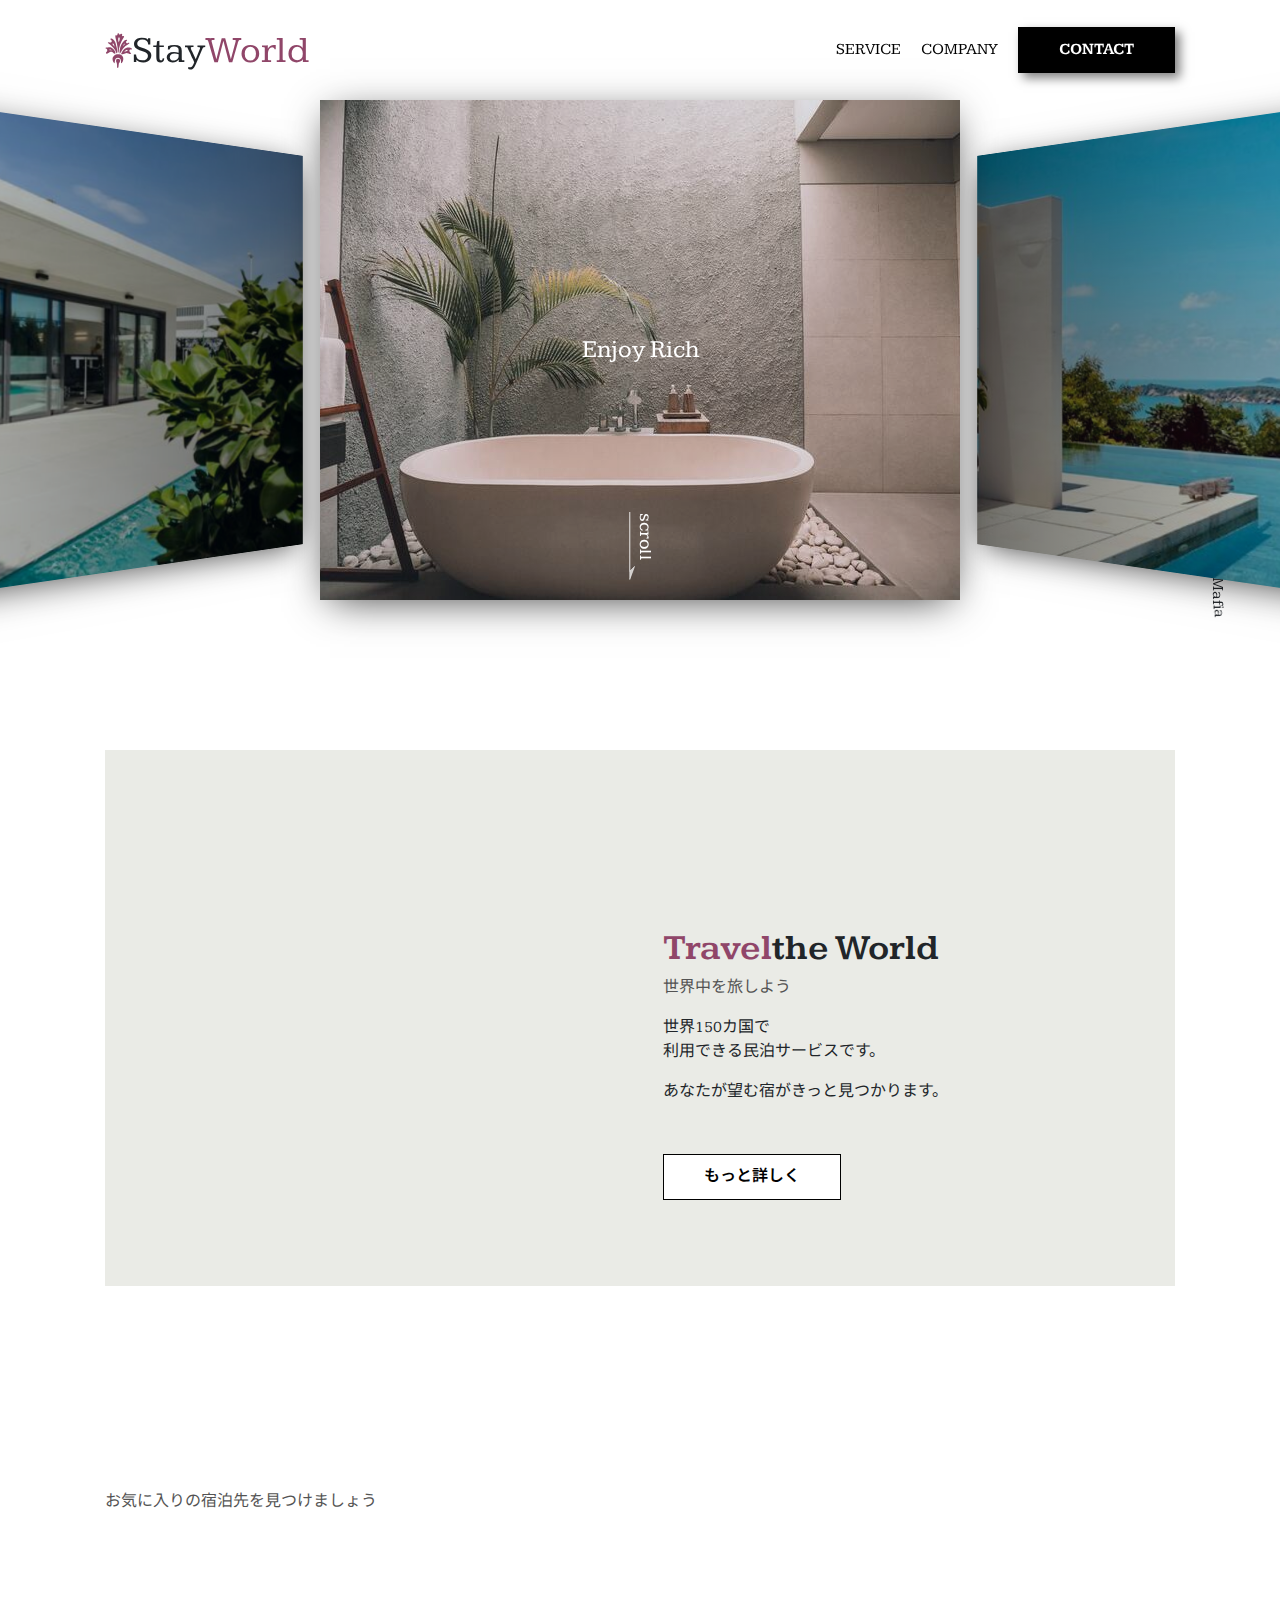
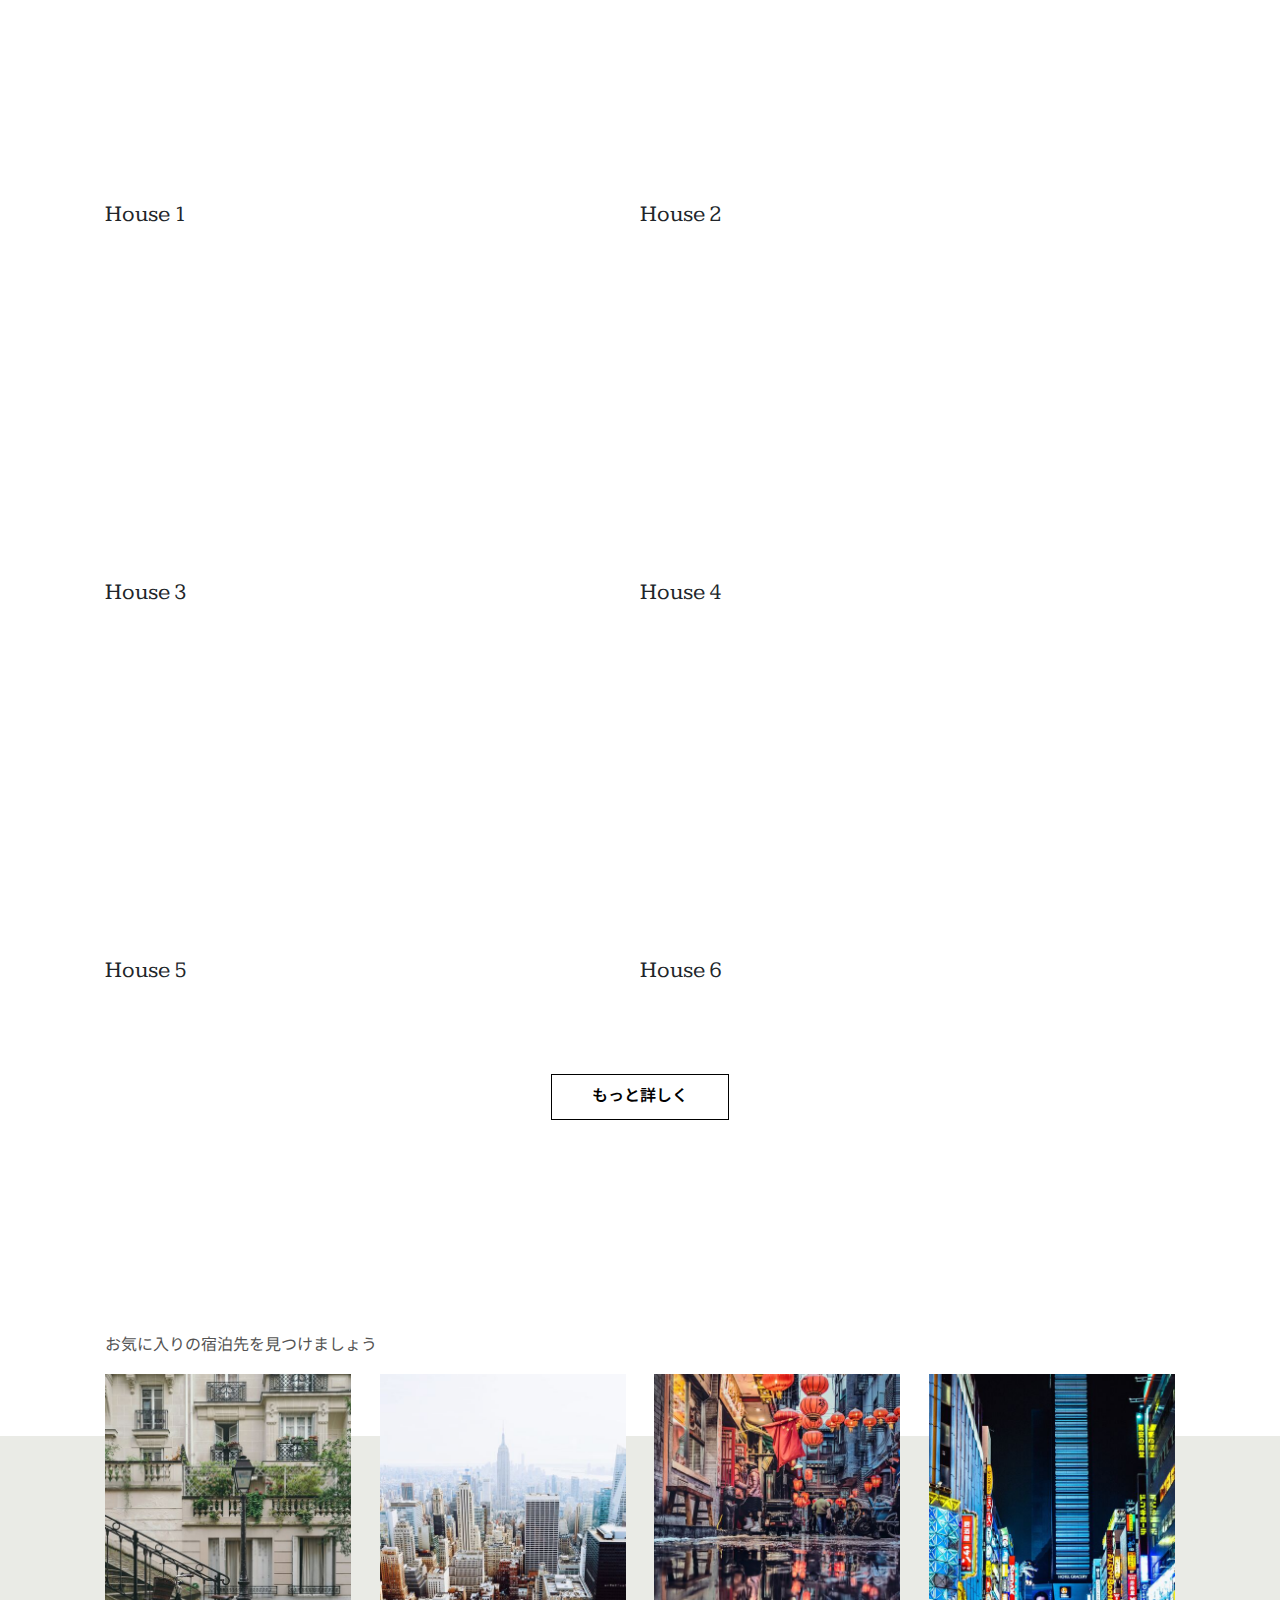
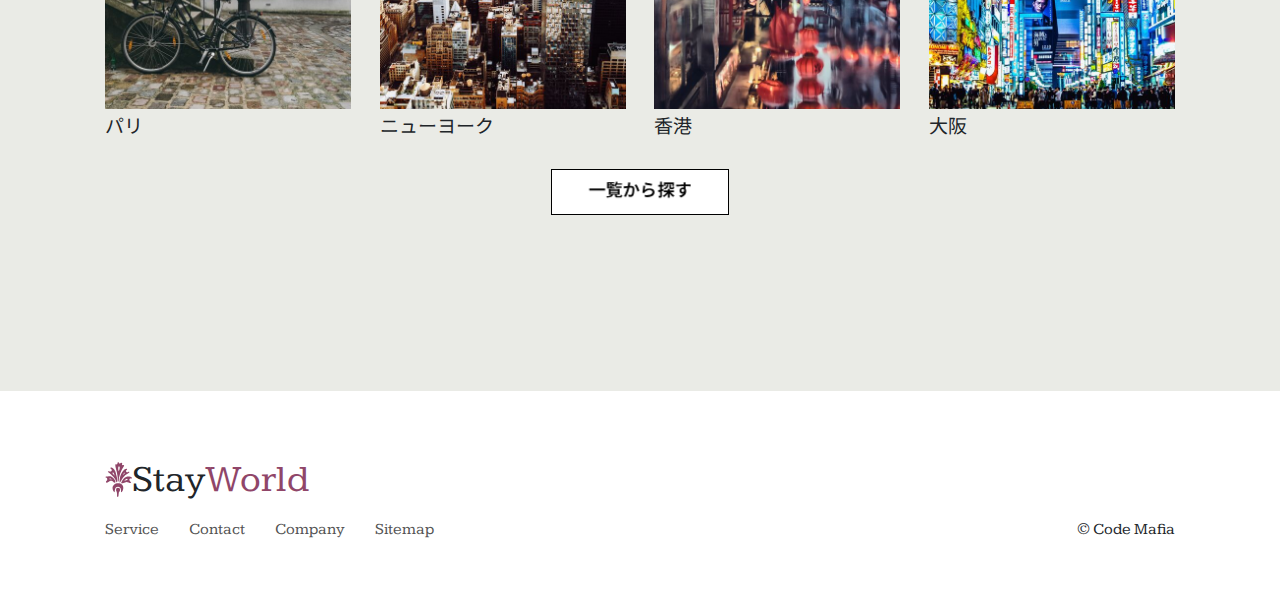
<file: 98_サンプルサイト_練習用/index.html>
<!DOCTYPE html>
<html lang="en">
  <head>
    <meta charset="UTF-8" />
    <meta http-equiv="X-UA-Compatible" content="IE=edge" />
    <meta name="viewport" content="width=device-width, initial-scale=1.0" />
    <title>Document</title>
    <link rel="stylesheet" href="./styles/loader.css" />
    <link rel="preconnect" href="https://fonts.googleapis.com">
    <link rel="preconnect" href="https://fonts.gstatic.com" crossorigin>
    <link href="https://fonts.googleapis.com/css2?family=Kameron:wght@400;700&family=Montserrat&family=Noto+Sans+JP&display=swap" rel="stylesheet">    
    <link rel="stylesheet" href="./styles/vendors/bootstrap-reboot.css" />
    <link rel="stylesheet" href="./styles/vendors/swiper.min.css" />
    <link rel="stylesheet" href="./styles/style.css" />
  </head>
  <body>
    <div id="global-container">
      <div id="container">
        <div class="mobile-menu__cover"></div>
        <div class="nav-trigger"></div>
        <header class="header">
          <div class="header__inner">
            <div class="logo item">
              <img src="images/logo.svg" alt="" class="logo__img" />
              <span class="logo__stay">Stay</span>
              <span class="logo__world">World</span>
            </div>
            <nav class="header__nav">
              <ul class="header__ul">
                <li class="header__li item"><a href="#">Service</a></li>
                <li class="header__li item"><a href="#">Company</a></li>
                <li class="header__li item">
                  <a class="btn filled" href="#">Contact</a>
                </li>
              </ul>
            </nav>
            <button class="mobile-menu__btn">
              <span></span>
              <span></span>
              <span></span>
            </button>
          </div>
        </header>

        <div id="content">
          <div class="hero">
            <!-- Slider main container -->
            <div class="swiper-container">
              <!-- Additional required wrapper -->
              <div class="swiper-wrapper">
                <!-- Slides -->
                <div class="swiper-slide">
                  <div class="hero__title">Enjoy Rich</div>
                  <img src="images/image-1.jpg" alt="" />
                </div>
                <div class="swiper-slide">
                  <div class="hero__title">Fantastic</div>
                  <img src="images/image-2.jpg" alt="" />
                </div>
                <div class="swiper-slide">
                  <div class="hero__title">Experience</div>
                  <img src="images/image-3.jpg" alt="" />
                </div>
              </div>
              <div class="hero__footer">
                <img class="hero__downarrow" src="images/arrow.svg">
                <span class="hero__scrolltext">scroll</span>
              </div>
            </div>
          </div>
          <div id="main-content">
            <aside class="side left">
              <div class="side__inner">
                <a class="twitter icon tween-animate-title" href="#">Twitter</a>
                <a class="fb icon tween-animate-title" href="#">Facebook</a>
              </div>
            </aside>
            <main>
              <section class="travel">
                <div class="travel__inner">
                  <div class="travel__img cover-slide">
                    <img class="img-zoom" src="images/image-travel.jpg" alt="">
                  </div>
                  <div class="travel__texts">
                    <div class="travel__texts-inner">
                      <div class="travel__title main-title">
                        <span class="purple">Travel</span><span>the World</span>
                      </div>
                      <div class="travel__sub sub-title">世界中を旅しよう</div>
                      <div class="travel__description">
                        <p>世界150カ国で<br>利用できる民泊サービスです。</p>
                        <p>あなたが望む宿がきっと見つかります。</p>
                      </div>
                      <div class="travel__btn">
                        <button class="btn slide-bg">もっと詳しく</button>
                      </div>
                    </div>
                  </div>
                </div>
              </section>
              <section class="houses">
                <div>
                  <h2 class="main-title tween-animate-title">Find Your House</h2>
                  <p class="sub-title">お気に入りの宿泊先を見つけましょう</p>
                </div>
                <div class="houses__inner">
                  <div class="houses__item">
                    <div class="cover-slide hover-darken">
                      <div class="bg-img-zoom img-bg50" style="background-image: url(images/villa-1.jpg);"></div>
                    </div>
                    <p class="houses__title">House 1</p>
                  </div>

                  <div class="houses__item">
                    <div class="cover-slide hover-darken">
                      <div class="bg-img-zoom img-bg50" style="background-image: url(images/villa-2.jpg);"></div>
                    </div>
                    <p class="houses__title">House 2</p>
                  </div>

                  <div class="houses__item">
                    <div class="cover-slide hover-darken">
                      <div class="bg-img-zoom img-bg50" style="background-image: url(images/villa-3.jpg);"></div>
                    </div>
                    <p class="houses__title">House 3</p>
                  </div>

                  <div class="houses__item">
                    <div class="cover-slide hover-darken">
                      <div class="bg-img-zoom img-bg50" style="background-image: url(images/villa-4.jpg);"></div>
                    </div>
                    <p class="houses__title">House 4</p>
                  </div>

                  <div class="houses__item">
                    <div class="cover-slide hover-darken">
                      <div class="bg-img-zoom img-bg50" style="background-image: url(images/villa-5.jpg);"></div>
                    </div>
                    <p class="houses__title">House 5</p>
                  </div>

                  <div class="houses__item">
                    <div class="cover-slide hover-darken">
                      <div class="bg-img-zoom img-bg50" style="background-image: url(images/villa-6.jpg);"></div>
                    </div>
                    <p class="houses__title">House 6</p>
                  </div>

                  <div class="houses__btn">
                    <button class="btn slide-bg">もっと詳しく</button>
                  </div>
                </div>
              </section>

              <section class="popular">
                <div class="popular__header">
                  <h2 class="main-title tween-animate-title">Popular Place</h2>
                  <p class="sub-title">お気に入りの宿泊先を見つけましょう</p>
                </div>
                <div class="popular__inner">
                  <div class="popular__container">
                    <div class="popular__item">
                      <div class="popular__img">
                        <img src="images/image-p1.jpg" alt="">
                      </div>
                      <div class="popular__title">パリ</div>
                    </div>

                    <div class="popular__item">
                      <div class="popular__img">
                        <img src="images/image-p2.jpg" alt="">
                      </div>
                      <div class="popular__title">ニューヨーク</div>
                    </div>
                    <div class="popular__item">
                      <div class="popular__img">
                        <img src="images/image-p3.jpg" alt="">
                      </div>
                      <div class="popular__title">香港</div>
                    </div>
                    <div class="popular__item">
                      <div class="popular__img">
                        <img src="images/image-p4.jpg" alt="">
                      </div>
                      <div class="popular__title">大阪</div>
                    </div>

                    <div class="popular__btn">
                      <button class="btn cover-3d"><span>一覧から探す</span></button>
                    </div>
                  </div>
                </div>
              </section>
            </main>

            <aside class="side right">
              <div class="side__inner">
                <span class="tween-animate-title">&copy;Code Mafia</span>
              </div>
            </aside>
          </div>
        </div>

        <footer class="footer">
          <div class="logo">
            <img src="images/logo.svg" alt="" class="logo__img">
            <span class="logo__stay">Stay</span>
            <span class="logo__world">World</span>
          </div>
          <nav class="footer__nav">
            <ul class="footer__ul">
              <li class="footer__li"><a href="#">Service</a></li>
              <li class="footer__li"><a href="#">Contact</a></li>
              <li class="footer__li"><a href="#">Company</a></li>
              <li class="footer__li"><a href="#">Sitemap</a></li>
            </ul>
            <div class="footer__copyright">
              &copy; Code Mafia
            </div>
          </nav>
        </footer>
      </div>

      <nav class="mobile-menu">
        <div class="logo">
          <img src="images/logo.svg" alt="" class="logo__img" />
          <span class="logo__stay">Stay</span>
          <span class="logo__world">World</span>
        </div>
        <ul class="mobile-menu__main">
          <li class="mobile-menu__item">
            <a class="mobile-menu__link" href="#">
              <span class="main-title">Our Service</span>
              <span class="sub-title">サービスについて</span>
            </a>
          </li>
          <li class="mobile-menu__item">
            <a class="mobile-menu__link" href="#">
              <span class="main-title">About Us</span>
              <span class="sub-title">私たちについて</span>
            </a>
          </li>
          <li class="mobile-menu__item">
            <a class="mobile-menu__link" href="#">
              <span class="main-title">Contact Us</span>
              <span class="sub-title">コンタクト方法</span>
            </a>
          </li>
        </ul>
      </nav>      
    </div>

    <script src="./scripts/vendors/pace.js"></script>
    <script src="./scripts/vendors/swiper.min.js"></script>
    <script src="./scripts/vendors/scroll-polyfill.js"></script>
    <script src="./scripts/vendors/TweenMax.min.js"></script>
    <script src="./scripts/libs/hero-slider.js"></script>
    <script src="./scripts/libs/mobile-menu.js"></script>
    <script src="./scripts/libs/scroll.js"></script>
    <script src="./scripts/libs/text-animation.js"></script>
    <script src="./scripts/main.js"></script>
  </body>
</html>
</file>
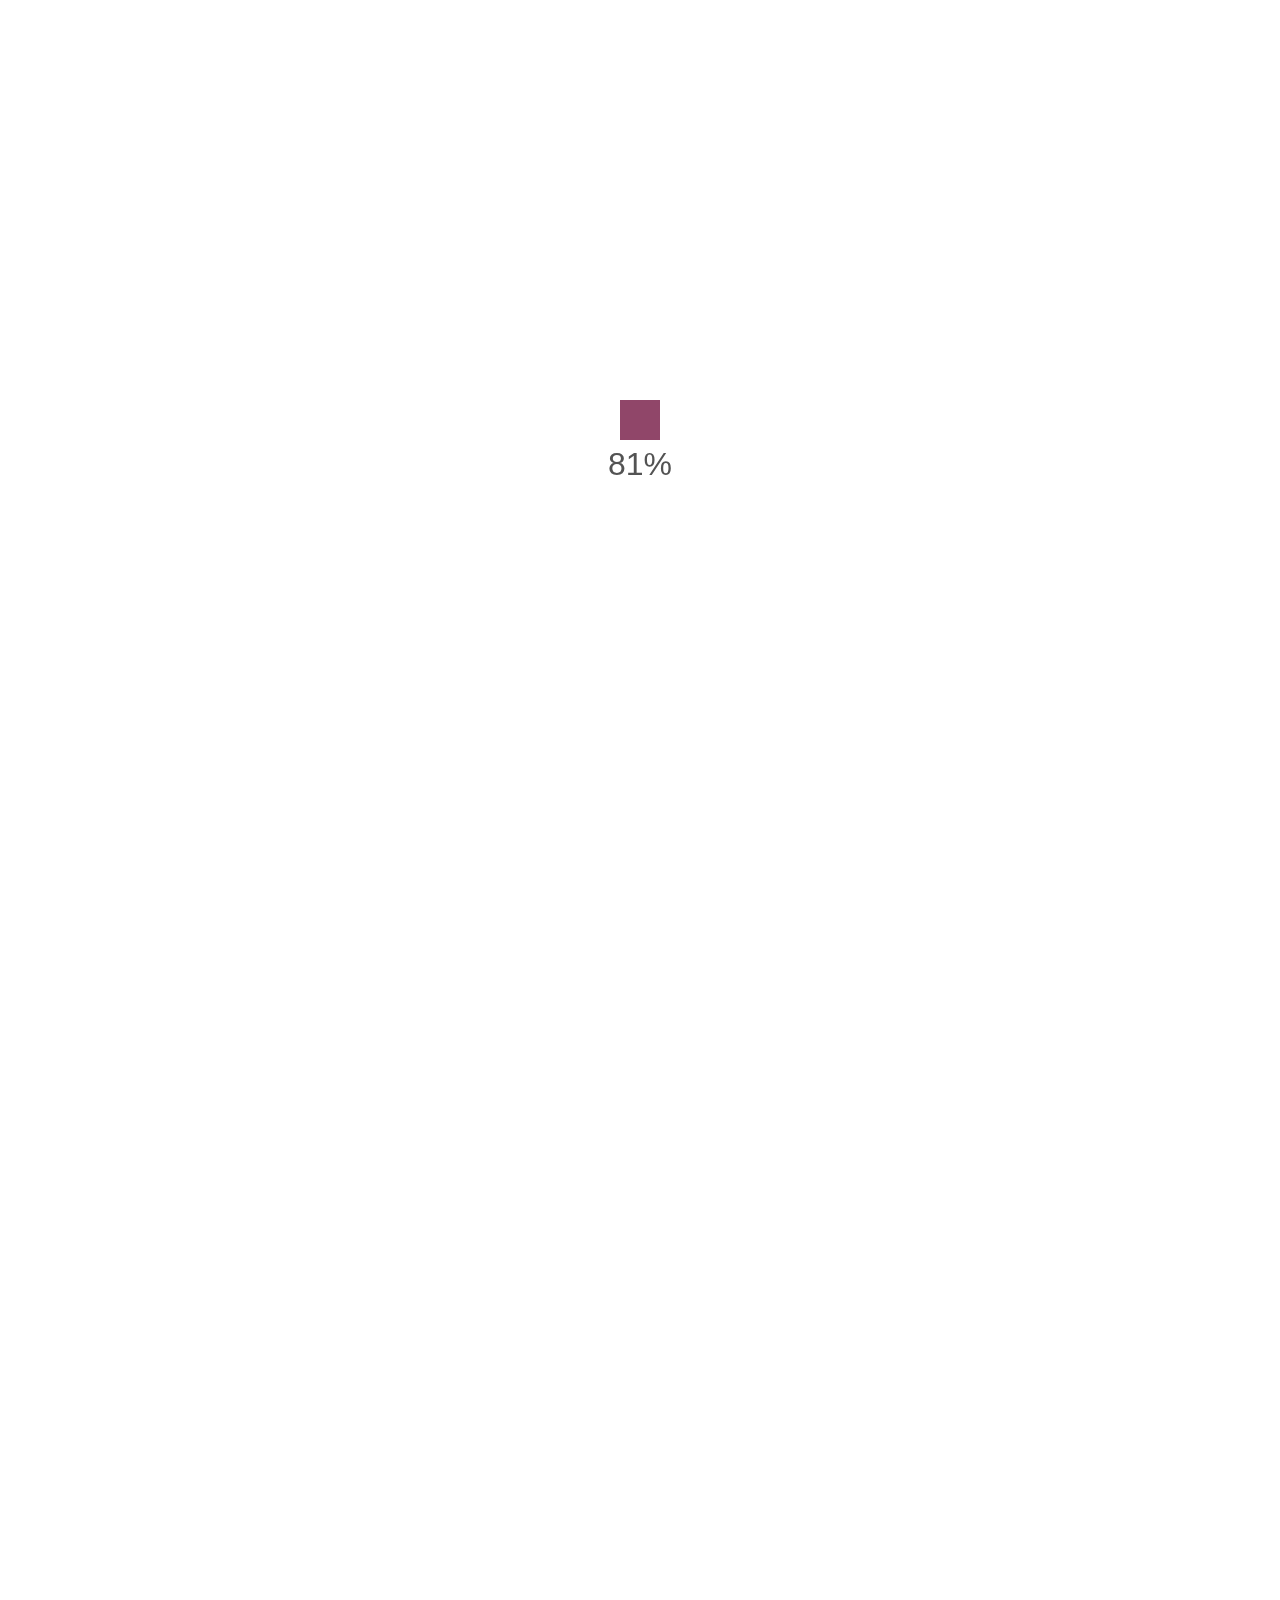
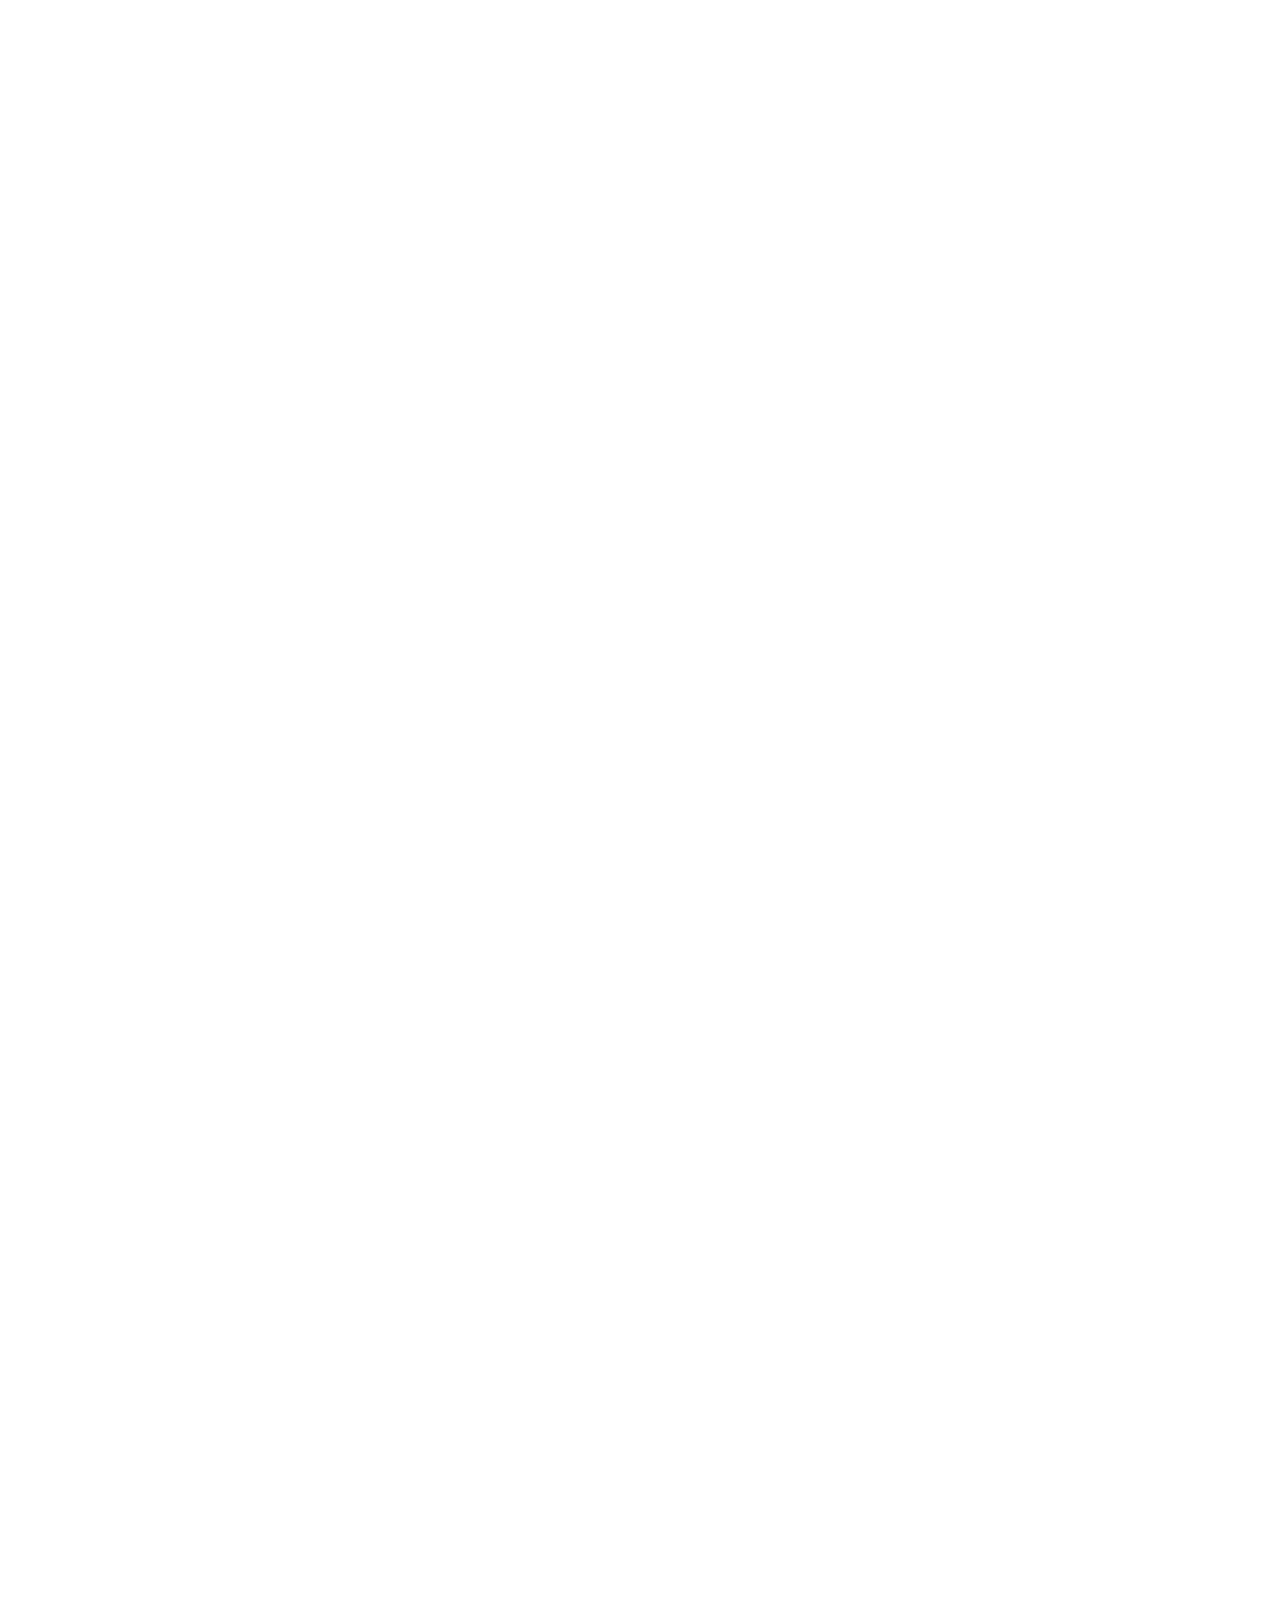
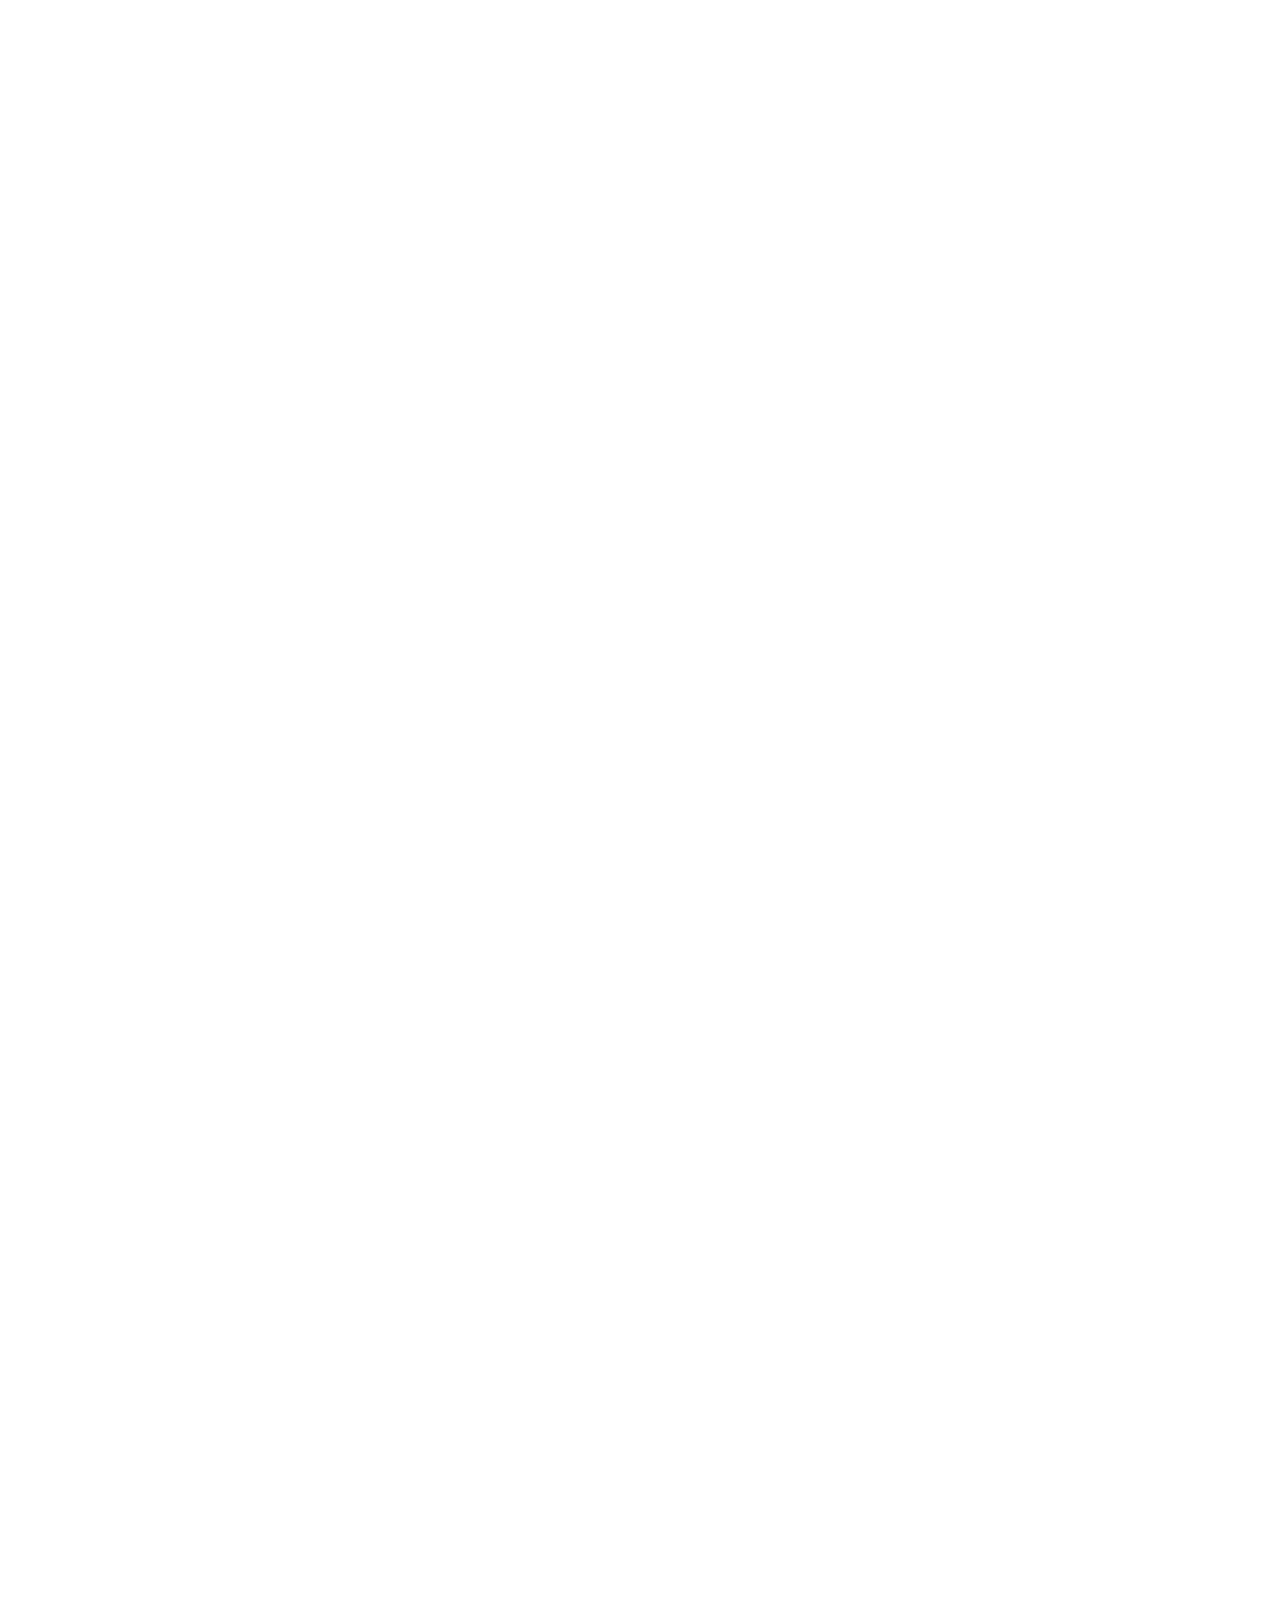
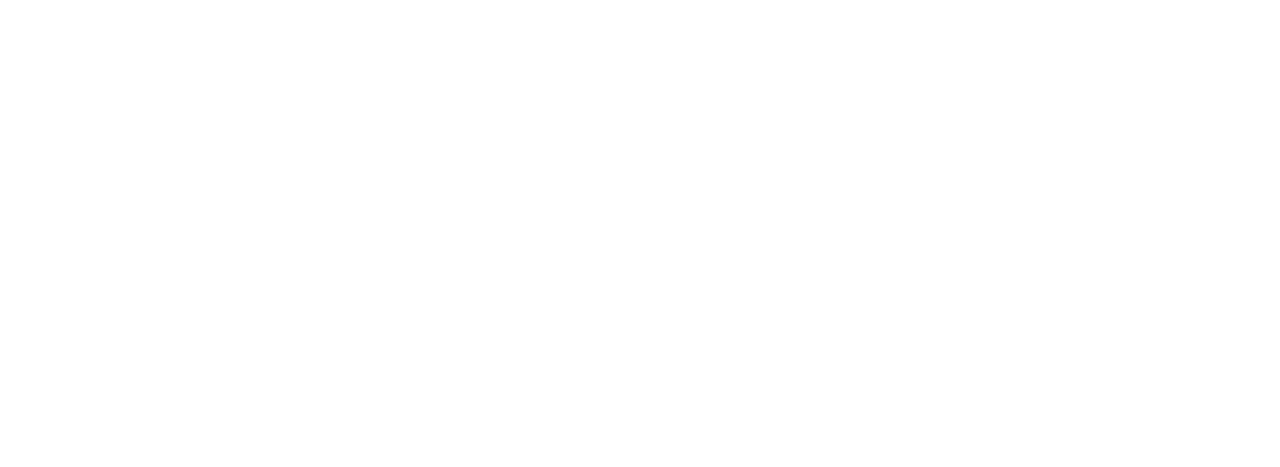
<file: 999_サンプルサイト_部品/index.html>
<!DOCTYPE html>
<html lang="ja">
  <head>
    <meta charset="UTF-8" />
    <meta name="viewport" content="width=device-width, initial-scale=1.0" />
    <meta http-equiv="X-UA-Compatible" content="ie=edge" />
    <title>StayWorld</title>
    <meta name="description" content="This site is a test site.">
    <link rel="icon" href="images/favicon.png">
    <link rel="stylesheet" href="styles/loader.css">
    <script src="scripts/vendors/pace.js"></script>
    <link href="https://fonts.googleapis.com/css2?family=Kameron:wght@400;700&family=Noto+Sans+JP:wght@500&display=swap" rel="stylesheet">
    <link rel="stylesheet" href="styles/vendors/bootstrap-reboot.css" />
    <link rel="stylesheet" href="styles/vendors/swiper.min.css" />
    <link rel="stylesheet" href="styles/style.css" />
  </head>
  <body>
    <div id="global-container">
      <div id="container">
        <div class="mobile-menu__cover"></div>
        <div class="nav-trigger"></div>
        <header class="header">
          <div class="header__inner appear up">
            <div class="logo item">
              <img src="images/logo.svg" alt="" class="logo__img" />
              <span class="logo__stay">Stay</span>
              <span class="logo__world">World</span>
            </div>
            <nav class="header__nav">
              <ul class="header__ul">
                <li class="header__li item"><a href="#">Service</a></li>
                <li class="header__li item"><a href="#">Company</a></li>
                <li class="header__li item">
                  <a class="btn filled" href="#">Contact</a>
                </li>
              </ul>
            </nav>
            <button class="mobile-menu__btn">
              <span></span>
              <span></span>
              <span></span>
            </button>
          </div>
        </header>
        <div id="content">
          <div class="hero">
            <div class="swiper-container">
              <div class="swiper-wrapper">
                <div class="swiper-slide">
                  <div class="hero__title">Enjoy Rich</div>
                  <img src="images/image-1.jpg" alt="" />
                </div>
                <div class="swiper-slide">
                  <div class="hero__title">Fantastic</div>
                  <img src="images/image-2.jpg" alt="" />
                </div>
                <div class="swiper-slide">
                  <div class="hero__title">Experience</div>
                  <img src="images/image-3.jpg" alt="" />
                </div>
              </div>
              <div class="hero__footer">
                <img class="hero__downarrow" src="images/arrow.svg" />
                <span class="hero__scrolltext">scroll</span>
              </div>
            </div>
          </div>
          <div id="main-content">
            <aside class="side left">
              <div class="side__inner">
                <a class="twitter icon tween-animate-title" href="#">Twitter</a>
                <a class="fb icon tween-animate-title" href="#">Facebook</a>
              </div>
            </aside>
            <main>
              <section class="travel">
                <div class="travel__inner">
                  <div class="travel__img cover-slide">
                    <img
                      class="img-zoom"
                      src="images/image-travel.jpg"
                      alt=""
                    />
                  </div>
                  <div class="travel__texts appear left">
                    <div class="travel__texts-inner">
                      <div class="travel__title main-title item">
                        <span class="purple">Travel</span>
                        <span>the world</span>
                      </div>
                      <div class="travel__sub sub-title item">世界中を旅しよう</div>
                      <div class="travel__description item">
                        <p>
                          世界１５０ヶ国で<br />利用できる民泊サービスです。
                        </p>
                        <p>あなたの望む宿がきっと見つかります。</p>
                      </div>
                      <div class="travel__btn item">
                        <button class="btn filled">もっと詳しく</button>
                      </div>
                    </div>
                  </div>
                </div>
              </section>
              <section class="houses">
                <div>
                  <h2 class="main-title tween-animate-title">Find Your House</h2>
                  <p class="sub-title tween-animate-title">お気に入りの宿泊先を見つけましょう</p>
                </div>
                <div class="houses__inner">
                  <div class="houses__item">
                    <div class="cover-slide hover-darken">
                      <div
                        class="bg-img-zoom img-bg50"
                        style="background-image: url(images/villa-1.jpg)"
                      ></div>
                    </div>
                    <p class="houses__title">House 1</p>
                  </div>
                  <div class="houses__item">
                    <div class="cover-slide hover-darken">
                      <div
                        class="bg-img-zoom img-bg50"
                        style="background-image: url(images/villa-2.jpg)"
                      ></div>
                    </div>
                    <p class="houses__title">House 2</p>
                  </div>
                  <div class="houses__item">
                    <div class="cover-slide hover-darken">
                      <div
                        class="bg-img-zoom img-bg50"
                        style="background-image: url(images/villa-3.jpg)"
                      ></div>
                    </div>
                    <p class="houses__title">House 3</p>
                  </div>
                  <div class="houses__item">
                    <div class="cover-slide hover-darken">
                      <div
                        class="bg-img-zoom img-bg50"
                        style="background-image: url(images/villa-4.jpg)"
                      ></div>
                    </div>
                    <p class="houses__title">House 4</p>
                  </div>
                  <div class="houses__item">
                    <div class="cover-slide hover-darken">
                      <div
                        class="bg-img-zoom img-bg50"
                        style="background-image: url(images/villa-5.jpg)"
                      ></div>
                    </div>
                    <p class="houses__title">House 5</p>
                  </div>
                  <div class="houses__item">
                    <div class="cover-slide hover-darken">
                      <div
                        class="bg-img-zoom img-bg50"
                        style="background-image: url(images/villa-6.jpg)"
                      ></div>
                    </div>
                    <p class="houses__title">House 6</p>
                  </div>
                  <div class="houses__btn appear up">
                    <button class="btn slide-bg item">もっと詳しく</button>
                  </div>
                </div>
              </section>
              <section class="popular">
                <div class="popular__header">
                  <h2 class="main-title tween-animate-title">Popular Place</h2>
                  <p class="sub-title tween-animate-title">人気の観光地で宿泊先を見つけましょう</p>
                </div>
                <div class="popular__inner appear up">
                  <div class="popular__container">
                    <div class="popular__item item">
                      <div class="popular__img">
                        <img src="images/image-p1.jpg" alt="" />
                      </div>
                      <div class="popular__title">パリ</div>
                    </div>
                    <div class="popular__item item">
                      <div class="popular__img">
                        <img src="images/image-p2.jpg" alt="" />
                      </div>
                      <div class="popular__title">ニューヨーク</div>
                    </div>
                    <div class="popular__item item">
                      <div class="popular__img">
                        <img src="images/image-p3.jpg" alt="" />
                      </div>
                      <div class="popular__title">香港</div>
                    </div>
                    <div class="popular__item item">
                      <div class="popular__img">
                        <img src="images/image-p4.jpg" alt="" />
                      </div>
                      <div class="popular__title">大阪</div>
                    </div>
                    <div class="popular__btn appear up">
                      <button class="btn cover-3d item">
                        <span>
                          一覧から探す
                        </span>
                      </button>
                    </div>
                  </div>
                </div>
              </section>
            </main>
            <aside class="side right">
              <div class="side__inner">
                <span class="tween-animate-title">&copy;Code Mafia</span>
              </div>
            </aside>
          </div>
        </div>
        <footer class="footer appear up">
          <div class="logo item">
            <img src="images/logo.svg" alt="" class="logo__img" />
            <span class="logo__stay">Stay</span>
            <span class="logo__world">World</span>
          </div>
          <nav class="footer__nav">
            <ul class="footer__ul">
              <li class="footer__li item"><a href="#">Service</a></li>
              <li class="footer__li item"><a href="#">Contact</a></li>
              <li class="footer__li item"><a href="#">Company</a></li>
              <li class="footer__li item"><a href="#">Sitemap</a></li>
            </ul>
            <div class="footer__copyright item">
              &copy; Code Mafia
            </div>
          </nav>
        </footer>
      </div>
      <nav class="mobile-menu">
        <div class="logo">
          <img src="images/logo.svg" alt="" class="logo__img" />
          <span class="logo__stay">Stay</span>
          <span class="logo__world">World</span>
        </div>
        <ul class="mobile-menu__main">
          <li class="mobile-menu__item">
            <a class="mobile-menu__link" href="#">
              <span class="main-title">Our Service</span>
              <span class="sub-title">サービスについて</span>
            </a>
          </li>
          <li class="mobile-menu__item">
            <a class="mobile-menu__link" href="#">
              <span class="main-title">About Us</span>
              <span class="sub-title">私たちについて</span>
            </a>
          </li>
          <li class="mobile-menu__item">
            <a class="mobile-menu__link" href="#">
              <span class="main-title">Contact Us</span>
              <span class="sub-title">コンタクト方法</span>
            </a>
          </li>
        </ul>
      </nav>
    </div>
    <script src="scripts/vendors/swiper.min.js"></script>
    <script src="scripts/vendors/TweenMax.min.js"></script>
    <script src="scripts/vendors/scroll-polyfill.js"></script>
    <script src="scripts/libs/scroll.js"></script>
    <script src="scripts/libs/text-animation.js"></script>
    <script src="scripts/libs/hero-slider.js"></script>
    <script src="scripts/libs/mobile-menu.js"></script>
    <script src="scripts/main.js"></script>
  </body>
</html>
</file>
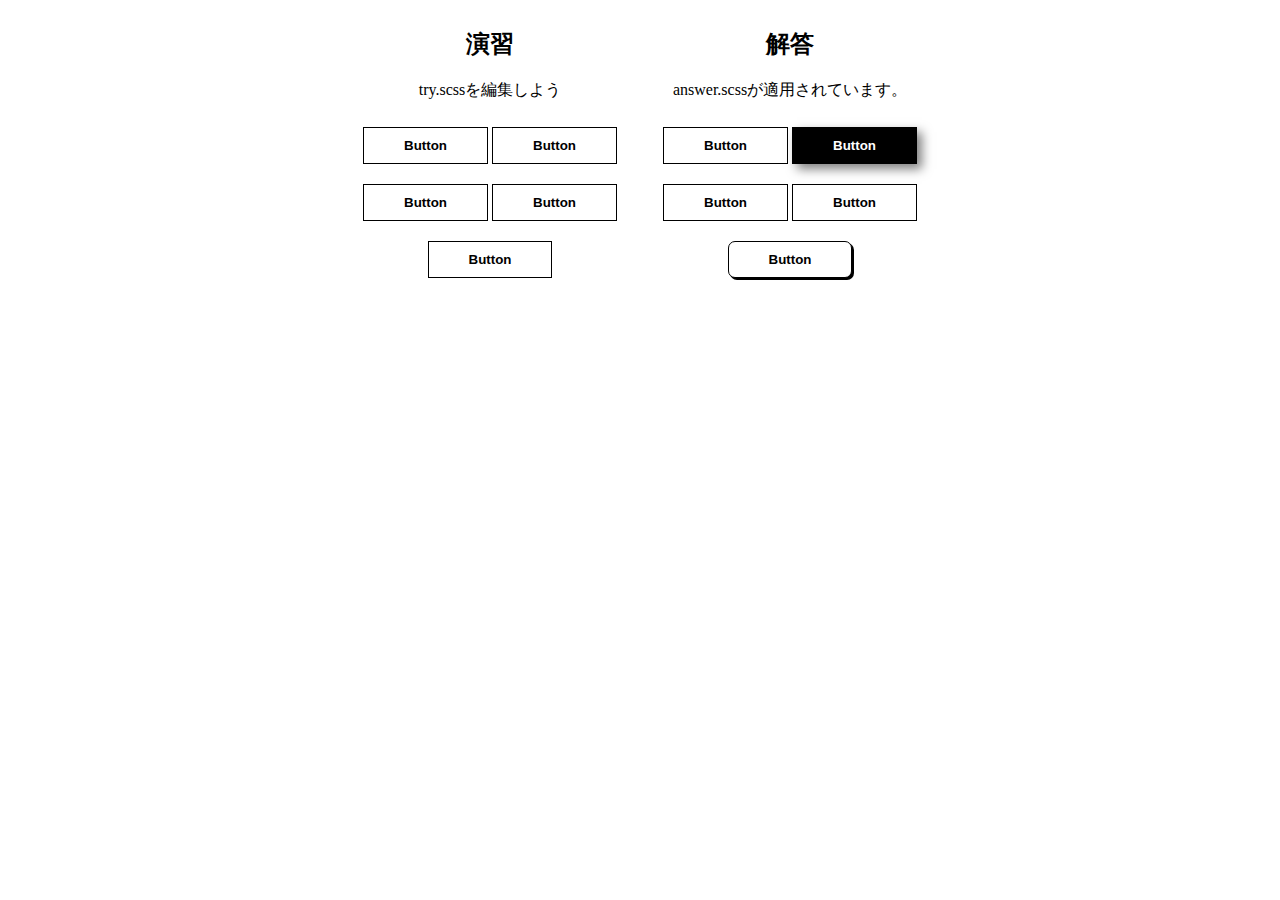
<file: 02_HTMLとCSSを極める（トランジション編）/030_演習_色んなボタンを作ってみよう/index.html>
<!DOCTYPE html>
<html lang="en">

<head>
  <meta charset="UTF-8" />
  <meta name="viewport" content="width=device-width, initial-scale=1.0" />
  <meta http-equiv="X-UA-Compatible" content="ie=edge" />
  <title>Document</title>
  <!-- チャレンジしてみよう -->
  <link rel="stylesheet" href="try.css" />
  <!-- 解答例　-->
  <link rel="stylesheet" href="answer.css" />
</head>

<body>
  <div id="container">
    <div class="try">
      <h2>演習</h2>
      <p>try.scssを編集しよう</p>
      <button class="btn float">Button</button>
      <button class="btn filled">Button</button>
      <button class="btn letter-spacing">Button</button>
      <button class="btn shadow">Button</button>
      <button class="btn solid">Button</button>
    </div>
    <div class="answer">
      <h2>解答</h2>
      <p>answer.scssが適用されています。</p>
      <button class="btn float">Button</button>
      <button class="btn filled">Button</button>
      <button class="btn letter-spacing">Button</button>
      <button class="btn shadow">Button</button>
      <button class="btn solid">Button</button>
    </div>
  </div>
</body>

</html>
</file>
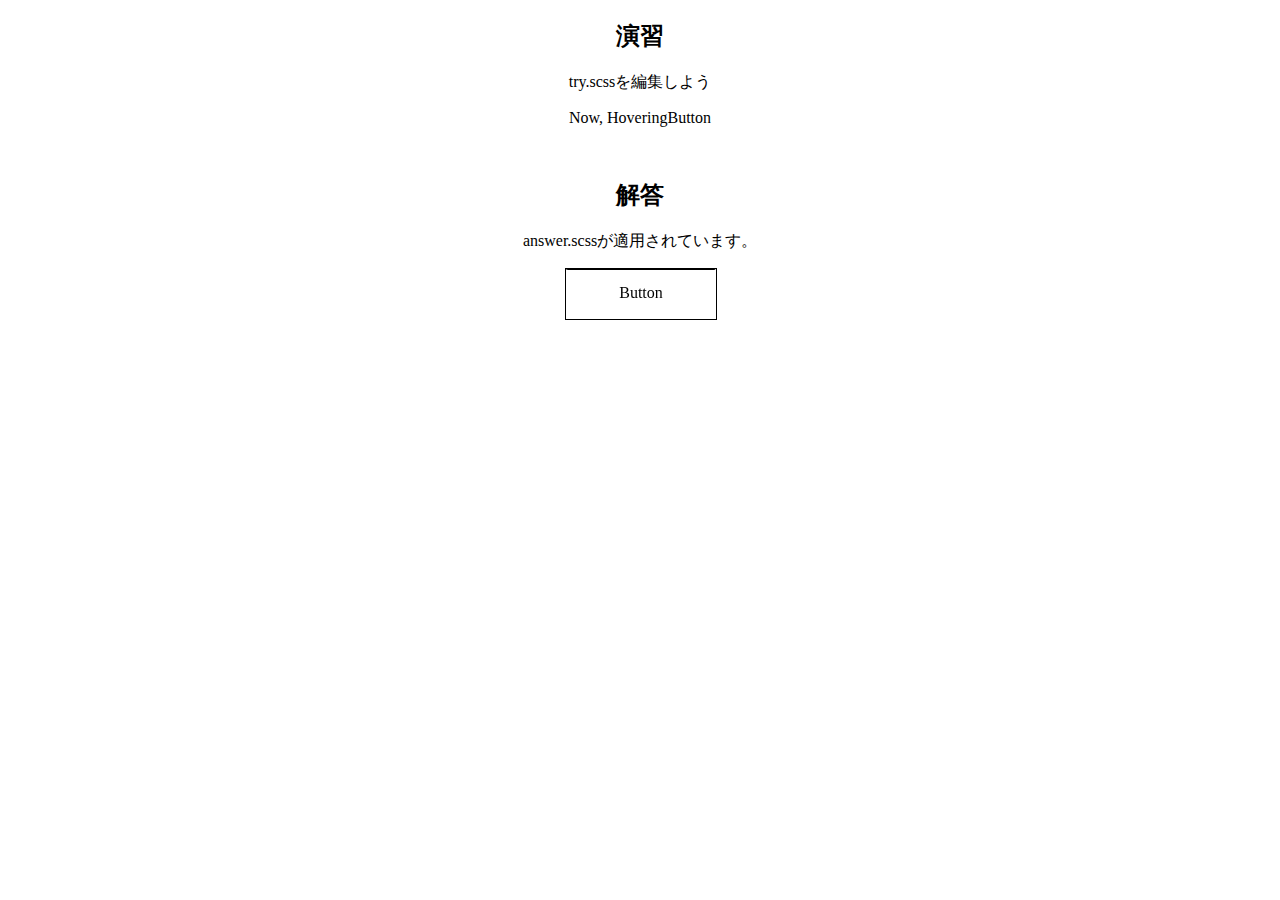
<file: 02_HTMLとCSSを極める（トランジション編）/090_発展_演習_3Dアニメーション２/index.html>
<!DOCTYPE html>
<html lang="en">

<head>
  <meta charset="UTF-8" />
  <meta name="viewport" content="width=device-width, initial-scale=1.0" />
  <meta http-equiv="X-UA-Compatible" content="ie=edge" />
  <title>Document</title>
  <!-- チャレンジしてみよう -->
  <link rel="stylesheet" href="try.css" />
  <!-- 解答例　-->
  <link rel="stylesheet" href="answer.css" />
</head>

<body>
  <div id="container">
    <div class="try">
      <h2>演習</h2>
      <p>try.scssを編集しよう</p>
      <a class="btn cubic"><span class="hovering">Now, Hovering</span><span class="default">Button</span></a>
    </div>
    <div class="answer">
      <h2>解答</h2>
      <p>answer.scssが適用されています。</p>
      <a class="btn cubic"><span class="hovering">Now, Hovering</span><span class="default">Button</span></a>
    </div>
  </div>
</body>

</html>
</file>
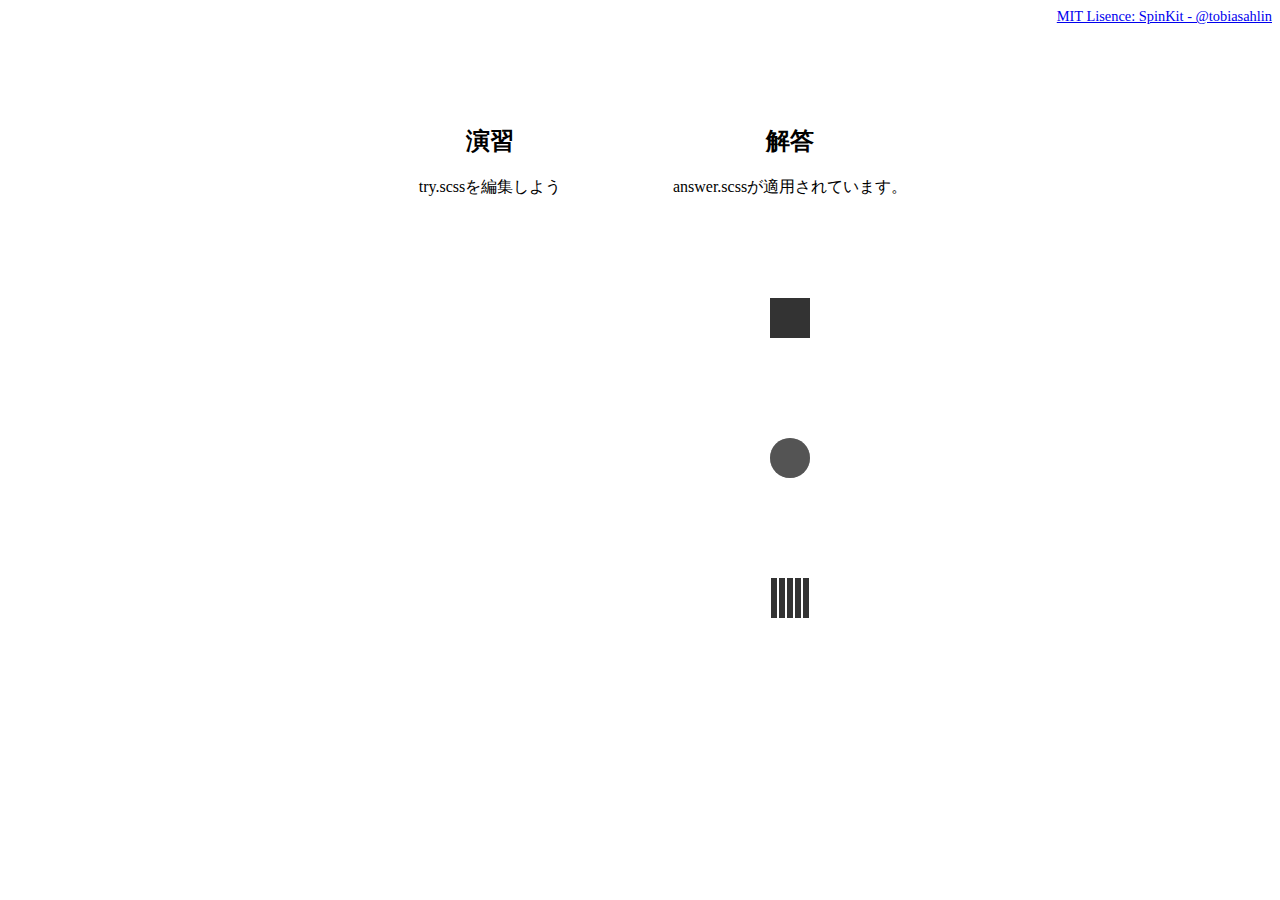
<file: 03_HTMLとCSSを極める（アニメーション編）/060_演習_色んなローダーを作ってみよう/index.html>
<!DOCTYPE html>
<html lang="en">

<head>
  <meta charset="UTF-8" />
  <meta name="viewport" content="width=device-width, initial-scale=1.0" />
  <meta http-equiv="X-UA-Compatible" content="ie=edge" />
  <title>Document</title>
  <!-- チャレンジしてみよう -->
  <link rel="stylesheet" href="try.css" />
  <!-- 解答例　-->
  <link rel="stylesheet" href="answer.css" />
</head>

<body>
  <div class="copyright">
    <a target="_blank" href="https://github.com/tobiasahlin/SpinKit">MIT Lisence: SpinKit - @tobiasahlin</a>
  </div>
  <div id="container">
    <div class="try">
      <h2>演習</h2>
      <p>try.scssを編集しよう</p>
      <div class="spinner"></div>
      <div class="double-spinner">
        <div></div>
        <div></div>
      </div>
      <div class="rect-spinner">
        <div></div>
        <div></div>
        <div></div>
        <div></div>
        <div></div>
      </div>
    </div>
    <div class="answer">
      <h2>解答</h2>
      <p>answer.scssが適用されています。</p>
      <div class="spinner"></div>
      <div class="double-spinner">
        <div></div>
        <div></div>
      </div>
      <div class="rect-spinner">
        <div></div>
        <div></div>
        <div></div>
        <div></div>
        <div></div>
      </div>
    </div>
</body>

</html>
</file>
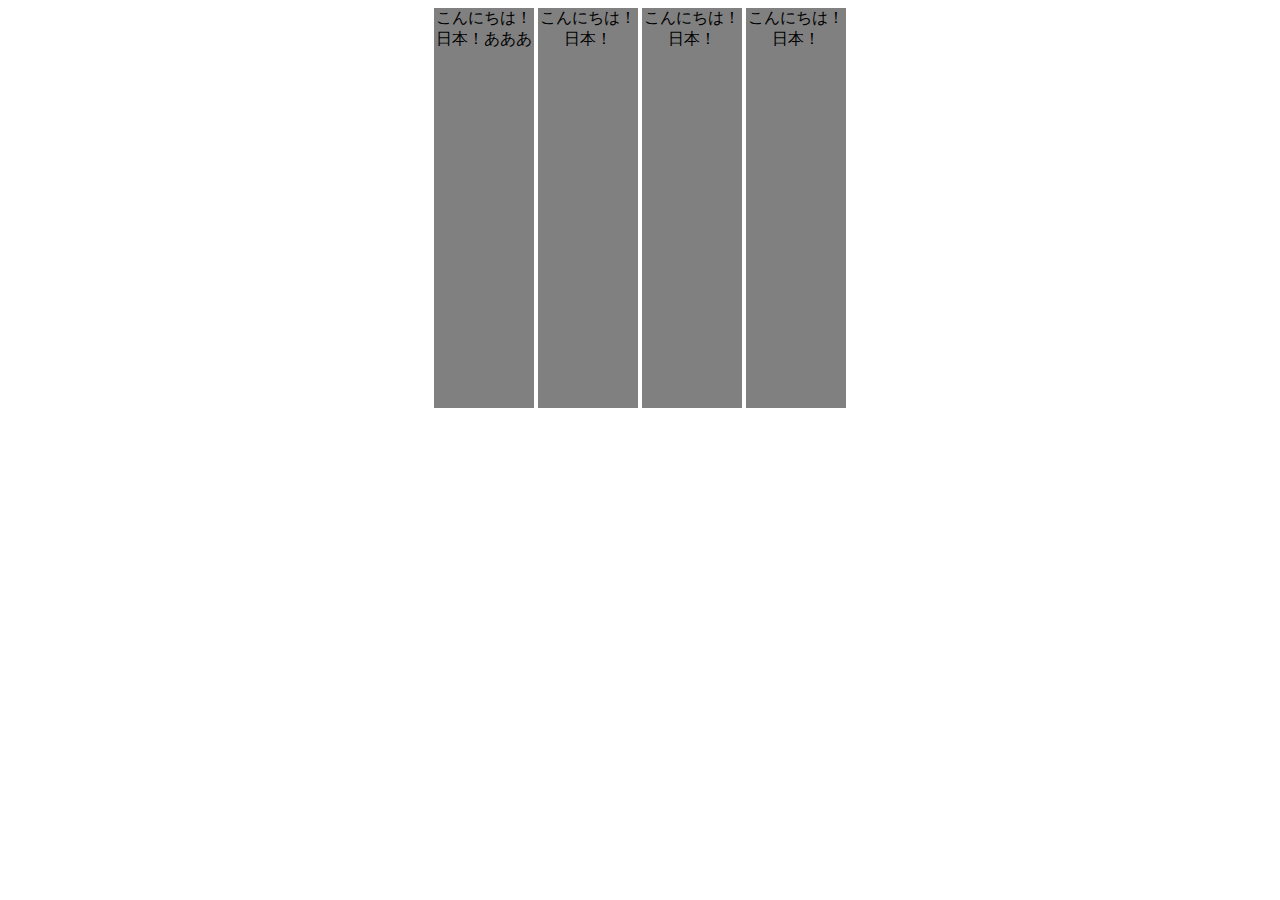
<file: 01_基礎知識/03_CSSについて/start/index.html>
<!DOCTYPE html>
<html lang="en">
    <link rel="stylesheet" href="style.css">

<head>
    <meta charset="UTF-8">
    <meta name="viewport" content="width=device-width, initial-scale=1.0">
    <meta http-equiv="X-UA-Compatible" content="ie=edge">
    <title>Document</title>
</head>

<body>
    <span>こんにちは！ 日本！あああ</span>
    <span>こんにちは！ 日本！</span>
    <span>こんにちは！ 日本！</span>
    <span>こんにちは！ 日本！</span>
    <!-- <div>こんにちは！ 日本！</div> -->
    <style>
        body {
            /* インライン要素の中央揃え*/
            text-align: center;
        }

        span {
            display: inline-block;
            /* ブロック要素の中央揃え*/
            margin: 0 auto;
            width: 100px;
            height: 400px;
            background-color: magenta;
        }
    </style>
</body>

</html>
</file>
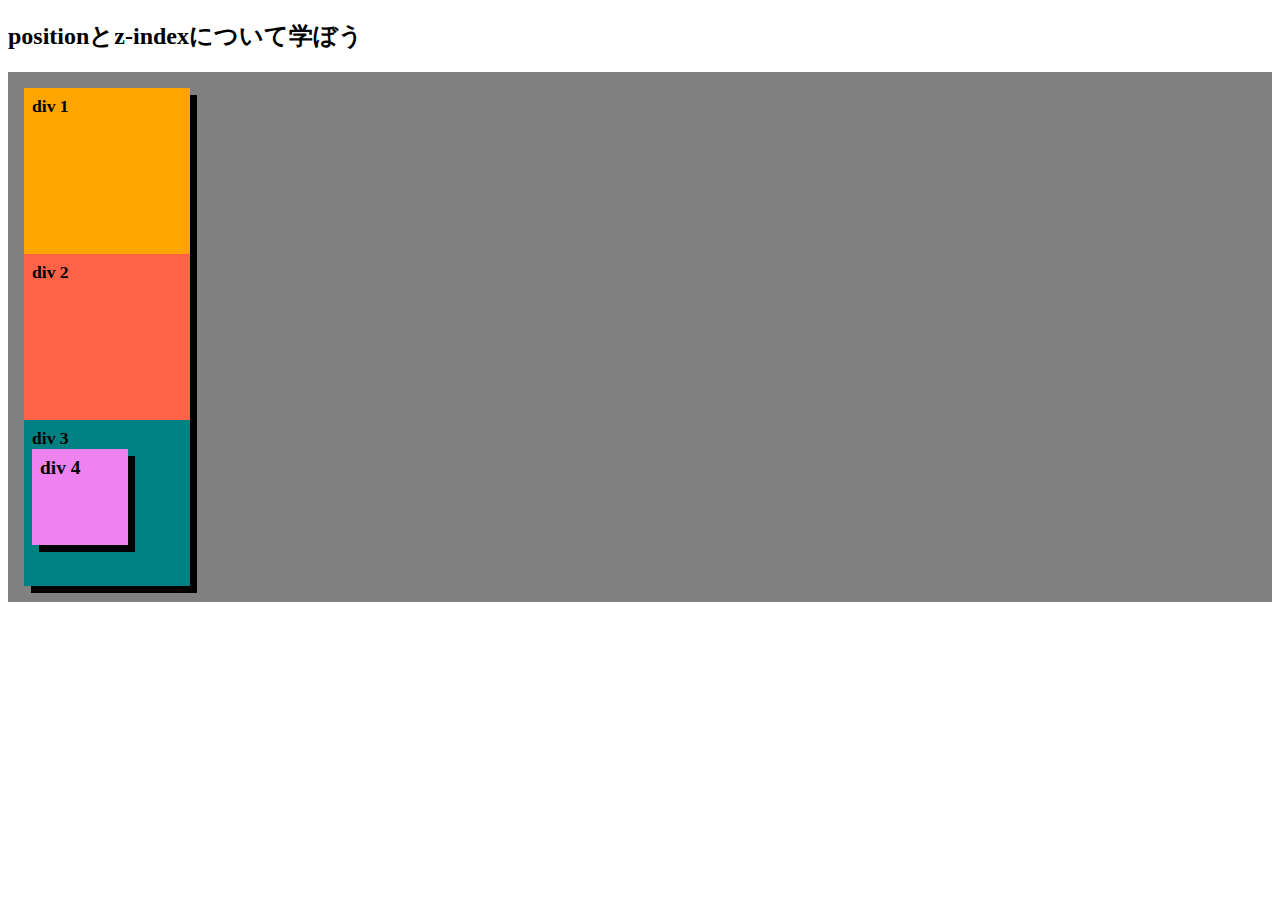
<file: 02_HTMLとCSSを極める（トランジション編）/050_positionとz-indexについて学ぼう/start/index.html>
<!DOCTYPE html>
<html lang="en">
  <head>
    <meta charset="UTF-8" />
    <meta name="viewport" content="width=device-width, initial-scale=1.0" />
    <meta http-equiv="X-UA-Compatible" content="ie=edge" />
    <title>Document</title>
    <!-- スタイル読み込み -->
    <link rel="stylesheet" href="style.css" />
  </head>
  <body>
    <h2>positionとz-indexについて学ぼう</h2>
    <section id="container">
      <div class="div-1">div 1</div>
      <div class="div-2">div 2</div>
      <div class="div-3">
        div 3
        <div class="div-4">div 4</div>
      </div>
    </section>
  </body>
</html>
</file>
<file: 98_サンプルサイト_練習用/styles/loader.css>
.pace-done #global-container {
  -webkit-transition: opacity 1s;
  transition: opacity 1s;
  opacity: 1;
}

#global-container {
  opacity: 0;
}

.pace {
  z-index: 2000;
  position: fixed;
  margin: auto;
  top: 0;
  left: 0;
  right: 0;
  bottom: 0;
  width: 100px;
  height: 100px;
}

.pace .pace-progress {
  -webkit-transform: none !important;
          transform: none !important;
  text-align: center;
}

.pace .pace-progress::after {
  content: attr(data-progress-text);
  display: block;
  font-weight: 100;
  font-size: 2em;
  font-family: 'Helvetica Neue', 'Yu Gothic', 'Meiryo', sans-serif;
  color: #535353;
}

.pace.pace-inactive {
  display: none;
}

.pace-progress-inner {
  width: 40px;
  height: 40px;
  background-color: #904669;
  margin: 0 auto;
  -webkit-animation-name: sk-rotateplane;
          animation-name: sk-rotateplane;
  -webkit-animation-duration: 1.2s;
          animation-duration: 1.2s;
  -webkit-animation-timing-function: ease-in-out;
          animation-timing-function: ease-in-out;
  -webkit-animation-delay: 0s;
          animation-delay: 0s;
  -webkit-animation-iteration-count: infinite;
          animation-iteration-count: infinite;
  -webkit-animation-direction: normal;
          animation-direction: normal;
  -webkit-animation-fill-mode: forwards;
          animation-fill-mode: forwards;
}

@-webkit-keyframes sk-rotateplane {
  0% {
    -webkit-transform: perspective(120px) rotateX(0deg) rotateY(0deg);
            transform: perspective(120px) rotateX(0deg) rotateY(0deg);
  }
  50% {
    -webkit-transform: perspective(120px) rotateX(-180deg) rotateY(0deg);
            transform: perspective(120px) rotateX(-180deg) rotateY(0deg);
  }
  100% {
    -webkit-transform: perspective(120px) rotateX(-180deg) rotateY(-180deg);
            transform: perspective(120px) rotateX(-180deg) rotateY(-180deg);
  }
}

@keyframes sk-rotateplane {
  0% {
    -webkit-transform: perspective(120px) rotateX(0deg) rotateY(0deg);
            transform: perspective(120px) rotateX(0deg) rotateY(0deg);
  }
  50% {
    -webkit-transform: perspective(120px) rotateX(-180deg) rotateY(0deg);
            transform: perspective(120px) rotateX(-180deg) rotateY(0deg);
  }
  100% {
    -webkit-transform: perspective(120px) rotateX(-180deg) rotateY(-180deg);
            transform: perspective(120px) rotateX(-180deg) rotateY(-180deg);
  }
}
/*# sourceMappingURL=loader.css.map */
</file>
<file: 98_サンプルサイト_練習用/styles/style.css>
@charset "UTF-8";
.appear.up .item {
  -webkit-transform: translateY(6px);
          transform: translateY(6px);
}

.appear.down .item {
  -webkit-transform: translateY(-6px);
          transform: translateY(-6px);
}

.appear.left .item {
  -webkit-transform: translateX(40px);
          transform: translateX(40px);
}

.appear.right .item {
  -webkit-transform: translateX(-40px);
          transform: translateX(-40px);
}

.appear .item {
  -webkit-transition: all 0.8s;
  transition: all 0.8s;
  opacity: 0;
}

.appear.inview .item {
  opacity: 1;
  -webkit-transform: none;
          transform: none;
}

.appear.inview .item:nth-child(1) {
  -webkit-transition-delay: 0.1s;
          transition-delay: 0.1s;
}

.appear.inview .item:nth-child(2) {
  -webkit-transition-delay: 0.2s;
          transition-delay: 0.2s;
}

.appear.inview .item:nth-child(3) {
  -webkit-transition-delay: 0.3s;
          transition-delay: 0.3s;
}

.appear.inview .item:nth-child(4) {
  -webkit-transition-delay: 0.4s;
          transition-delay: 0.4s;
}

.appear.inview .item:nth-child(5) {
  -webkit-transition-delay: 0.5s;
          transition-delay: 0.5s;
}

.appear.inview .item:nth-child(6) {
  -webkit-transition-delay: 0.6s;
          transition-delay: 0.6s;
}

.appear.inview .item:nth-child(7) {
  -webkit-transition-delay: 0.7s;
          transition-delay: 0.7s;
}

.appear.inview .item:nth-child(8) {
  -webkit-transition-delay: 0.8s;
          transition-delay: 0.8s;
}

.appear.inview .item:nth-child(9) {
  -webkit-transition-delay: 0.9s;
          transition-delay: 0.9s;
}

.appear.inview .item:nth-child(10) {
  -webkit-transition-delay: 1s;
          transition-delay: 1s;
}

.btn {
  position: relative;
  display: inline-block;
  background-color: white;
  border: 1px solid black;
  font-weight: 600;
  padding: 10px 40px;
  margin: 10px auto;
  cursor: pointer;
  -webkit-transition: all 0.3s;
  transition: all 0.3s;
  color: black;
  text-decoration: none !important;
}

.btn.float:hover {
  background-color: black;
  color: white;
  -webkit-box-shadow: 5px 5px 10px 0 rgba(0, 0, 0, 0.5);
          box-shadow: 5px 5px 10px 0 rgba(0, 0, 0, 0.5);
}

.btn.filled {
  background-color: black;
  color: white;
  -webkit-box-shadow: 5px 5px 10px 0 rgba(0, 0, 0, 0.5);
          box-shadow: 5px 5px 10px 0 rgba(0, 0, 0, 0.5);
}

.btn.filled:hover {
  background-color: white;
  color: black;
  -webkit-box-shadow: none;
          box-shadow: none;
}

.btn.letter-spacing:hover {
  background-color: black;
  letter-spacing: 3px;
  color: white;
}

.btn.shadow {
  -webkit-box-shadow: none;
          box-shadow: none;
}

.btn.shadow:hover {
  -webkit-transform: translate(-2.5px, -2.5px);
          transform: translate(-2.5px, -2.5px);
  -webkit-box-shadow: 5px 5px 0 0 black;
          box-shadow: 5px 5px 0 0 black;
}

.btn.solid {
  -webkit-box-shadow: 2px 2px 0 0 black;
          box-shadow: 2px 2px 0 0 black;
  border-radius: 7px;
}

.btn.solid:hover {
  -webkit-transform: translate(2px, 2px);
          transform: translate(2px, 2px);
  -webkit-box-shadow: none;
          box-shadow: none;
}

.btn.slide-bg {
  position: relative;
  overflow: hidden;
  z-index: 1;
}

.btn.slide-bg::before {
  content: "";
  display: inline-block;
  width: 100%;
  height: 100%;
  background-color: black;
  position: absolute;
  top: 0;
  left: 0;
  -webkit-transform: translateX(-100%);
          transform: translateX(-100%);
  -webkit-transition: -webkit-transform 0.3s;
  transition: -webkit-transform 0.3s;
  transition: transform 0.3s;
  transition: transform 0.3s, -webkit-transform 0.3s;
  z-index: -1;
}

.btn.slide-bg:hover {
  color: white;
}

.btn.slide-bg:hover::before {
  -webkit-transform: none;
          transform: none;
}

.btn.cover-3d {
  position: relative;
  z-index: 1;
  -webkit-transform-style: preserve-3d;
          transform-style: preserve-3d;
  -webkit-perspective: 300px;
          perspective: 300px;
}

.btn.cover-3d span {
  display: inline-block;
  -webkit-transform: translateZ(20px);
          transform: translateZ(20px);
}

.btn.cover-3d::before {
  content: "";
  display: inline-block;
  width: 100%;
  height: 100%;
  background-color: black;
  position: absolute;
  top: 0;
  left: 0;
  -webkit-transform: rotateX(90deg);
          transform: rotateX(90deg);
  -webkit-transition: all 0.3s;
  transition: all 0.3s;
  -webkit-transform-origin: top center;
          transform-origin: top center;
  opacity: 0;
}

.btn.cover-3d:hover {
  color: white;
}

.btn.cover-3d:hover::before {
  -webkit-transform: none;
          transform: none;
  opacity: 1;
}

.btn-cubic {
  position: relative;
  display: inline-block;
  -webkit-transform-style: preserve-3d;
          transform-style: preserve-3d;
  -webkit-perspective: 300px;
          perspective: 300px;
  width: 150px;
  height: 50px;
  margin: 0 auto;
  cursor: pointer;
  font-weight: 600;
}

.btn-cubic span {
  position: absolute;
  top: 0;
  left: 0;
  width: 100%;
  height: 100%;
  border: 1px solid black;
  line-height: 48px;
  text-align: center;
  -webkit-transition: all 0.3s;
  transition: all 0.3s;
  -webkit-transform-origin: center center -25px;
          transform-origin: center center -25px;
  color: black;
}

.btn-cubic .hovering {
  background-color: black;
  color: white;
  -webkit-transform: rotateX(90deg);
          transform: rotateX(90deg);
}

.btn-cubic .default {
  background-color: white;
  color: black;
  -webkit-transform: rotateX(0);
          transform: rotateX(0);
}

.btn-cubic:hover .hovering {
  -webkit-transform: rotateX(0);
          transform: rotateX(0);
}

.btn-cubic:hover .default {
  -webkit-transform: rotateX(-90deg);
          transform: rotateX(-90deg);
}

.cover-slide {
  position: relative;
  overflow: hidden;
}

.cover-slide::after {
  content: "";
  position: absolute;
  z-index: 0;
  top: 0;
  left: 0;
  right: 0;
  bottom: 0;
  background-color: #eaebe6;
  opacity: 0;
}

.cover-slide.inview::after {
  opacity: 1;
  -webkit-animation-name: kf-cover-slide;
          animation-name: kf-cover-slide;
  -webkit-animation-duration: 1.6s;
          animation-duration: 1.6s;
  -webkit-animation-timing-function: ease-in-out;
          animation-timing-function: ease-in-out;
  -webkit-animation-delay: 0s;
          animation-delay: 0s;
  -webkit-animation-iteration-count: 1;
          animation-iteration-count: 1;
  -webkit-animation-direction: normal;
          animation-direction: normal;
  -webkit-animation-fill-mode: both;
          animation-fill-mode: both;
}

@-webkit-keyframes kf-cover-slide {
  0% {
    -webkit-transform-origin: left;
            transform-origin: left;
    -webkit-transform: scaleX(0);
            transform: scaleX(0);
  }
  50% {
    -webkit-transform-origin: left;
            transform-origin: left;
    -webkit-transform: scaleX(1);
            transform: scaleX(1);
  }
  50.1% {
    -webkit-transform-origin: right;
            transform-origin: right;
    -webkit-transform: scaleX(1);
            transform: scaleX(1);
  }
  100% {
    -webkit-transform-origin: right;
            transform-origin: right;
    -webkit-transform: scaleX(0);
            transform: scaleX(0);
  }
}

@keyframes kf-cover-slide {
  0% {
    -webkit-transform-origin: left;
            transform-origin: left;
    -webkit-transform: scaleX(0);
            transform: scaleX(0);
  }
  50% {
    -webkit-transform-origin: left;
            transform-origin: left;
    -webkit-transform: scaleX(1);
            transform: scaleX(1);
  }
  50.1% {
    -webkit-transform-origin: right;
            transform-origin: right;
    -webkit-transform: scaleX(1);
            transform: scaleX(1);
  }
  100% {
    -webkit-transform-origin: right;
            transform-origin: right;
    -webkit-transform: scaleX(0);
            transform: scaleX(0);
  }
}

.img-zoom, .bg-img-zoom {
  opacity: 0;
}

.inview .img-zoom, .inview .bg-img-zoom {
  opacity: 1;
  -webkit-transition: -webkit-transform 0.3s ease;
  transition: -webkit-transform 0.3s ease;
  transition: transform 0.3s ease;
  transition: transform 0.3s ease, -webkit-transform 0.3s ease;
  -webkit-animation-name: kf-img-show;
          animation-name: kf-img-show;
  -webkit-animation-duration: 1.6s;
          animation-duration: 1.6s;
  -webkit-animation-timing-function: ease-in-out;
          animation-timing-function: ease-in-out;
  -webkit-animation-delay: 0s;
          animation-delay: 0s;
  -webkit-animation-iteration-count: 1;
          animation-iteration-count: 1;
  -webkit-animation-direction: normal;
          animation-direction: normal;
  -webkit-animation-fill-mode: none;
          animation-fill-mode: none;
}

.inview .img-zoom:hover, .inview .bg-img-zoom:hover {
  -webkit-transform: scale(1.05);
          transform: scale(1.05);
}

@-webkit-keyframes kf-img-show {
  0% {
    opacity: 0;
  }
  50% {
    opacity: 0;
  }
  50.1% {
    opacity: 1;
    -webkit-transform: scale(1.5);
            transform: scale(1.5);
  }
  100% {
    opacity: 1;
  }
}

@keyframes kf-img-show {
  0% {
    opacity: 0;
  }
  50% {
    opacity: 0;
  }
  50.1% {
    opacity: 1;
    -webkit-transform: scale(1.5);
            transform: scale(1.5);
  }
  100% {
    opacity: 1;
  }
}

.hover-darken::before {
  content: "";
  position: absolute;
  top: 0;
  left: 0;
  width: 100%;
  height: 100%;
  z-index: 1;
  -webkit-transition: background-color 0.3s ease;
  transition: background-color 0.3s ease;
  pointer-events: none;
  -webkit-animation-name: kf-img-show;
          animation-name: kf-img-show;
  -webkit-animation-duration: 1.6s;
          animation-duration: 1.6s;
  -webkit-animation-timing-function: ease-in-out;
          animation-timing-function: ease-in-out;
  -webkit-animation-delay: 0s;
          animation-delay: 0s;
  -webkit-animation-iteration-count: 1;
          animation-iteration-count: 1;
  -webkit-animation-direction: normal;
          animation-direction: normal;
  -webkit-animation-fill-mode: none;
          animation-fill-mode: none;
}

.hover-darken:hover::before {
  background-color: rgba(0, 0, 0, 0.4);
}

.bg-img-zoom {
  background-image: url(../images/image-1.jpg);
  background-repeat: no-repeat;
  background-position: center;
  background-size: cover;
  width: 100%;
}

.img-bg50 {
  position: relative;
}

.img-bg50::before {
  display: block;
  content: '';
  padding-top: 50%;
}

.mobile-menu {
  position: fixed;
  right: 0;
  top: 60px;
  width: 300px;
}

.mobile-menu .logo {
  padding: 0 40px;
  font-size: 38px;
}

.mobile-menu__btn {
  background-color: unset;
  border: none;
  outline: none !important;
  cursor: pointer;
}

.mobile-menu__btn > span {
  background-color: black;
  width: 35px;
  height: 2px;
  display: block;
  margin-bottom: 9px;
  -webkit-transition: -webkit-transform 0.7s;
  transition: -webkit-transform 0.7s;
  transition: transform 0.7s;
  transition: transform 0.7s, -webkit-transform 0.7s;
}

.mobile-menu__btn > span:last-child {
  margin-bottom: 0;
}

.mobile-menu__cover {
  position: absolute;
  top: 0;
  left: 0;
  width: 100%;
  height: 100%;
  background-color: rgba(0, 0, 0, 0.3);
  opacity: 0;
  visibility: hidden;
  -webkit-transition: opacity 1s;
  transition: opacity 1s;
  cursor: pointer;
  z-index: 200;
}

.mobile-menu__main {
  padding: 0;
  -webkit-perspective: 2000px;
          perspective: 2000px;
  -webkit-transform-style: preserve-3d;
          transform-style: preserve-3d;
}

.mobile-menu__item {
  list-style: none;
  display: block;
  -webkit-transform: translate3d(0, 0, -1000px);
          transform: translate3d(0, 0, -1000px);
  padding: 0 40px;
  -webkit-transition: opacity 0.2s, -webkit-transform 0.3s;
  transition: opacity 0.2s, -webkit-transform 0.3s;
  transition: transform 0.3s, opacity 0.2s;
  transition: transform 0.3s, opacity 0.2s, -webkit-transform 0.3s;
  opacity: 0;
}

.mobile-menu__link {
  display: block;
  margin-top: 30px;
  color: black;
  text-decoration: none !important;
}

.mobile-menu__link > .sub-title {
  display: block;
}

.menu-open #container {
  -webkit-transform: translate(-300px, 60px);
          transform: translate(-300px, 60px);
  -webkit-box-shadow: 0 8px 40px -10px rgba(0, 0, 0, 0.8);
          box-shadow: 0 8px 40px -10px rgba(0, 0, 0, 0.8);
}

.menu-open .mobile-menu__cover {
  opacity: 1;
  visibility: visible;
}

.menu-open .mobile-menu__item {
  -webkit-transform: none;
          transform: none;
  opacity: 1;
}

.menu-open .mobile-menu__item:nth-child(1) {
  -webkit-transition-delay: 0.07s;
          transition-delay: 0.07s;
}

.menu-open .mobile-menu__item:nth-child(2) {
  -webkit-transition-delay: 0.14s;
          transition-delay: 0.14s;
}

.menu-open .mobile-menu__item:nth-child(3) {
  -webkit-transition-delay: 0.21s;
          transition-delay: 0.21s;
}

.menu-open .mobile-menu__item:nth-child(4) {
  -webkit-transition-delay: 0.28s;
          transition-delay: 0.28s;
}

.menu-open .mobile-menu__item:nth-child(5) {
  -webkit-transition-delay: 0.35s;
          transition-delay: 0.35s;
}

.menu-open .mobile-menu__btn > span {
  background-color: black;
}

.menu-open .mobile-menu__btn > span:nth-child(1) {
  -webkit-transition-delay: 70ms;
          transition-delay: 70ms;
  -webkit-transform: translateY(11px) rotate(135deg);
          transform: translateY(11px) rotate(135deg);
}

.menu-open .mobile-menu__btn > span:nth-child(2) {
  -webkit-transition-delay: 0s;
          transition-delay: 0s;
  -webkit-transform: translateX(-18px) scaleX(0);
          transform: translateX(-18px) scaleX(0);
}

.menu-open .mobile-menu__btn > span:nth-child(3) {
  -webkit-transition-delay: 140ms;
          transition-delay: 140ms;
  -webkit-transform: translateY(-11px) rotate(-135deg);
          transform: translateY(-11px) rotate(-135deg);
}

.animate-title,
.tween-animate-title {
  opacity: 0;
}

.animate-title.inview,
.tween-animate-title.inview {
  opacity: 1;
}

.animate-title.inview .char,
.tween-animate-title.inview .char {
  display: inline-block;
}

.animate-title .char,
.tween-animate-title .char {
  opacity: 0;
}

.animate-title.inview .char {
  -webkit-animation-name: kf-animate-chars;
          animation-name: kf-animate-chars;
  -webkit-animation-duration: 0.5s;
          animation-duration: 0.5s;
  -webkit-animation-timing-function: cubic-bezier(0.39, 1.57, 0.58, 1);
          animation-timing-function: cubic-bezier(0.39, 1.57, 0.58, 1);
  -webkit-animation-delay: 0s;
          animation-delay: 0s;
  -webkit-animation-iteration-count: 1;
          animation-iteration-count: 1;
  -webkit-animation-direction: normal;
          animation-direction: normal;
  -webkit-animation-fill-mode: both;
          animation-fill-mode: both;
}

.animate-title.inview .char:nth-child(1) {
  -webkit-animation-delay: 0.04s;
          animation-delay: 0.04s;
}

.animate-title.inview .char:nth-child(2) {
  -webkit-animation-delay: 0.08s;
          animation-delay: 0.08s;
}

.animate-title.inview .char:nth-child(3) {
  -webkit-animation-delay: 0.12s;
          animation-delay: 0.12s;
}

.animate-title.inview .char:nth-child(4) {
  -webkit-animation-delay: 0.16s;
          animation-delay: 0.16s;
}

.animate-title.inview .char:nth-child(5) {
  -webkit-animation-delay: 0.2s;
          animation-delay: 0.2s;
}

.animate-title.inview .char:nth-child(6) {
  -webkit-animation-delay: 0.24s;
          animation-delay: 0.24s;
}

.animate-title.inview .char:nth-child(7) {
  -webkit-animation-delay: 0.28s;
          animation-delay: 0.28s;
}

.animate-title.inview .char:nth-child(8) {
  -webkit-animation-delay: 0.32s;
          animation-delay: 0.32s;
}

.animate-title.inview .char:nth-child(9) {
  -webkit-animation-delay: 0.36s;
          animation-delay: 0.36s;
}

.animate-title.inview .char:nth-child(10) {
  -webkit-animation-delay: 0.4s;
          animation-delay: 0.4s;
}

.animate-title.inview .char:nth-child(11) {
  -webkit-animation-delay: 0.44s;
          animation-delay: 0.44s;
}

.animate-title.inview .char:nth-child(12) {
  -webkit-animation-delay: 0.48s;
          animation-delay: 0.48s;
}

.animate-title.inview .char:nth-child(13) {
  -webkit-animation-delay: 0.52s;
          animation-delay: 0.52s;
}

.animate-title.inview .char:nth-child(14) {
  -webkit-animation-delay: 0.56s;
          animation-delay: 0.56s;
}

.animate-title.inview .char:nth-child(15) {
  -webkit-animation-delay: 0.6s;
          animation-delay: 0.6s;
}

.animate-title.inview .char:nth-child(16) {
  -webkit-animation-delay: 0.64s;
          animation-delay: 0.64s;
}

.animate-title.inview .char:nth-child(17) {
  -webkit-animation-delay: 0.68s;
          animation-delay: 0.68s;
}

.animate-title.inview .char:nth-child(18) {
  -webkit-animation-delay: 0.72s;
          animation-delay: 0.72s;
}

.animate-title.inview .char:nth-child(19) {
  -webkit-animation-delay: 0.76s;
          animation-delay: 0.76s;
}

.animate-title.inview .char:nth-child(20) {
  -webkit-animation-delay: 0.8s;
          animation-delay: 0.8s;
}

.animate-title.inview .char:nth-child(21) {
  -webkit-animation-delay: 0.84s;
          animation-delay: 0.84s;
}

.animate-title.inview .char:nth-child(22) {
  -webkit-animation-delay: 0.88s;
          animation-delay: 0.88s;
}

.animate-title.inview .char:nth-child(23) {
  -webkit-animation-delay: 0.92s;
          animation-delay: 0.92s;
}

.animate-title.inview .char:nth-child(24) {
  -webkit-animation-delay: 0.96s;
          animation-delay: 0.96s;
}

.animate-title.inview .char:nth-child(25) {
  -webkit-animation-delay: 1s;
          animation-delay: 1s;
}

.animate-title.inview .char:nth-child(26) {
  -webkit-animation-delay: 1.04s;
          animation-delay: 1.04s;
}

.animate-title.inview .char:nth-child(27) {
  -webkit-animation-delay: 1.08s;
          animation-delay: 1.08s;
}

.animate-title.inview .char:nth-child(28) {
  -webkit-animation-delay: 1.12s;
          animation-delay: 1.12s;
}

.animate-title.inview .char:nth-child(29) {
  -webkit-animation-delay: 1.16s;
          animation-delay: 1.16s;
}

.animate-title.inview .char:nth-child(30) {
  -webkit-animation-delay: 1.2s;
          animation-delay: 1.2s;
}

@-webkit-keyframes kf-animate-chars {
  0% {
    opacity: 0;
    -webkit-transform: translateY(-50%);
            transform: translateY(-50%);
  }
  100% {
    opacity: 1;
    -webkit-transform: translateY(0);
            transform: translateY(0);
  }
}

@keyframes kf-animate-chars {
  0% {
    opacity: 0;
    -webkit-transform: translateY(-50%);
            transform: translateY(-50%);
  }
  100% {
    opacity: 1;
    -webkit-transform: translateY(0);
            transform: translateY(0);
  }
}

.swiper-slide {
  height: 500px;
  overflow: hidden;
}

.swiper-slide > img {
  width: 100%;
  height: 100%;
  max-width: 100%;
  -o-object-fit: cover;
     object-fit: cover;
  -webkit-transform: scale(1.3);
          transform: scale(1.3);
  -webkit-transition: -webkit-transform 1.9s ease;
  transition: -webkit-transform 1.9s ease;
  transition: transform 1.9s ease;
  transition: transform 1.9s ease, -webkit-transform 1.9s ease;
}

.swiper-slide::after {
  content: '';
  display: block;
  position: absolute;
  top: 0;
  left: 0;
  width: 100%;
  height: 100%;
  background-color: rgba(0, 61, 125, 0.1);
}

.swiper-slide-active > img {
  -webkit-transform: none;
          transform: none;
}

.swiper-slide-active .hero__title {
  opacity: 1;
  -webkit-transform: translate(-50%, -50%);
          transform: translate(-50%, -50%);
}

.hero {
  overflow: hidden;
  padding-top: 100px;
}

.hero__title {
  position: absolute;
  top: 50%;
  left: 50%;
  -webkit-transform: translate(-50%, calc(-50% + 20px));
          transform: translate(-50%, calc(-50% + 20px));
  color: #fff;
  font-size: 25px;
  z-index: 2;
  opacity: 0;
  -webkit-transition: opacity 0.3s ease 1s, -webkit-transform 1s ease 1s;
  transition: opacity 0.3s ease 1s, -webkit-transform 1s ease 1s;
  transition: opacity 0.3s ease 1s, transform 1s ease 1s;
  transition: opacity 0.3s ease 1s, transform 1s ease 1s, -webkit-transform 1s ease 1s;
}

.hero__footer {
  position: absolute;
  left: 50%;
  bottom: 20px;
  -webkit-transform: translateX(-50%);
          transform: translateX(-50%);
  z-index: 2;
  height: 68px;
  width: 22px;
  overflow: hidden;
}

.hero__downarrow {
  position: absolute;
  left: 0;
  bottom: 0;
  width: 6px;
  -webkit-animation-name: kf-arrow-anime;
          animation-name: kf-arrow-anime;
  -webkit-animation-duration: 2s;
          animation-duration: 2s;
  -webkit-animation-timing-function: liner;
          animation-timing-function: liner;
  -webkit-animation-delay: 0s;
          animation-delay: 0s;
  -webkit-animation-iteration-count: infinite;
          animation-iteration-count: infinite;
  -webkit-animation-direction: normal;
          animation-direction: normal;
  -webkit-animation-fill-mode: forwards;
          animation-fill-mode: forwards;
}

.hero__scrolltext {
  position: absolute;
  -webkit-transform: rotate(90deg);
          transform: rotate(90deg);
  color: #fff;
  left: -8px;
  top: 11px;
  font-size: 1.2em;
}

.swiper-container {
  overflow: visible;
}

@-webkit-keyframes kf-arrow-anime {
  0%,
  50%,
  100% {
    -webkit-transform: translateY(-10%);
            transform: translateY(-10%);
  }
  30% {
    -webkit-transform: none;
            transform: none;
  }
}

@keyframes kf-arrow-anime {
  0%,
  50%,
  100% {
    -webkit-transform: translateY(-10%);
            transform: translateY(-10%);
  }
  30% {
    -webkit-transform: none;
            transform: none;
  }
}

/******************************************************************

Stylesheet: ベーススタイル

******************************************************************/
body {
  font-family: 'Kameron', 'Noto Sans JP', sans-serif;
}

.font-sm, .sub-title {
  font-size: 14px;
}

.font-md, .popular__title {
  font-size: 17px;
}

.font-lr, .houses__title {
  font-size: 17px;
}

.font-lg, .main-title {
  font-size: 26px;
}

.mb-sm, .travel__sub, .travel__img, .houses__title, .popular__title {
  margin-bottom: 16px !important;
}

.mb-lg, .travel, .houses, .popular__btn {
  margin-bottom: 80px !important;
}

.pb-sm, .travel__texts, .popular__container {
  padding-bottom: 16px !important;
}

.pb-lg, .hero {
  padding-bottom: 80px !important;
}

.content-width, .header__inner, .travel, .houses, .popular__container, .popular__header, .footer {
  width: 90%;
  margin: 0 auto;
  max-width: 1070px;
}

.main-title {
  font-weight: 600;
  margin-bottom: 0;
}

.sub-title {
  color: #535353;
}

.flex, .travel__inner, .houses__inner, .popular__container, .footer__nav, .footer__ul {
  display: -webkit-box;
  display: -ms-flexbox;
  display: flex;
  -webkit-box-orient: vertical;
  -webkit-box-direction: normal;
      -ms-flex-direction: column;
          flex-direction: column;
}

.purple {
  color: #904669;
}

.header {
  position: fixed;
  background-color: transparent;
  height: 100px;
  display: -webkit-box;
  display: -ms-flexbox;
  display: flex;
  -webkit-box-align: center;
      -ms-flex-align: center;
          align-items: center;
  width: 100%;
  z-index: 100;
}

.header.triggered {
  background-color: rgba(255, 255, 255, 0.9);
  -webkit-box-shadow: 10px 0 25px -10px rgba(0, 0, 0, 0.5);
          box-shadow: 10px 0 25px -10px rgba(0, 0, 0, 0.5);
}

.header__nav {
  display: none;
}

.header__inner {
  display: -webkit-box;
  display: -ms-flexbox;
  display: flex;
  -webkit-box-pack: justify;
      -ms-flex-pack: justify;
          justify-content: space-between;
  -webkit-box-align: center;
      -ms-flex-align: center;
          align-items: center;
}

.header__ul {
  display: -webkit-box;
  display: -ms-flexbox;
  display: flex;
  padding: 0;
  margin: 0;
  list-style: none;
  -webkit-box-align: center;
      -ms-flex-align: center;
          align-items: center;
}

.header__li {
  margin-left: 20px;
}

.header__li > a {
  color: black;
  text-decoration: none;
  text-transform: uppercase;
}

.header .logo {
  font-size: 38px;
  -webkit-box-pack: center;
      -ms-flex-pack: center;
          justify-content: center;
}

#main-content {
  position: relative;
  z-index: 0;
}

main {
  position: relative;
  z-index: -1;
}

#container {
  -webkit-transition: -webkit-transform 0.5s, -webkit-box-shadow 0.5s;
  transition: -webkit-transform 0.5s, -webkit-box-shadow 0.5s;
  transition: transform 0.5s, box-shadow 0.5s;
  transition: transform 0.5s, box-shadow 0.5s, -webkit-transform 0.5s, -webkit-box-shadow 0.5s;
  background-color: white;
  position: relative;
  z-index: 10;
}

.travel__inner {
  -webkit-box-pack: justify;
      -ms-flex-pack: justify;
          justify-content: space-between;
  padding: 15px;
  background-color: #eaebe6;
  position: relative;
  z-index: 0;
}

.travel__img {
  height: 300px;
  -webkit-transition: -webkit-box-shadow 1ms linear 0.8s;
  transition: -webkit-box-shadow 1ms linear 0.8s;
  transition: box-shadow 1ms linear 0.8s;
  transition: box-shadow 1ms linear 0.8s, -webkit-box-shadow 1ms linear 0.8s;
}

.travel__img.inview {
  -webkit-box-shadow: inset 0 0 30px black;
          box-shadow: inset 0 0 30px black;
}

.travel__img > img {
  -o-object-fit: cover;
     object-fit: cover;
  width: 100%;
  height: 100%;
  position: relative;
  z-index: -1;
}

.travel__title {
  position: relative;
}

.travel__title::before {
  display: none;
  content: "";
  position: absolute;
  top: 50%;
  left: -120px;
  width: 100px;
  height: 1px;
  background-color: black;
  -webkit-transform: translateY(-50%) scaleX(0);
          transform: translateY(-50%) scaleX(0);
  -webkit-transition: -webkit-transform 0.3s ease;
  transition: -webkit-transform 0.3s ease;
  transition: transform 0.3s ease;
  transition: transform 0.3s ease, -webkit-transform 0.3s ease;
}

.travel__title.inview::before {
  -webkit-transform: translateY(-50%) scaleX(1);
          transform: translateY(-50%) scaleX(1);
  -webkit-transform-origin: right;
          transform-origin: right;
}

.houses__btn {
  text-align: center;
  -ms-flex-preferred-size: 100%;
      flex-basis: 100%;
}

.popular__inner {
  position: relative;
}

.popular__inner::before {
  content: "";
  position: absolute;
  bottom: 0;
  left: 0;
  width: 100%;
  height: 90%;
  background-color: #eaebe6;
}

.popular__container {
  position: relative;
  z-index: 2;
}

.popular__btn {
  text-align: center;
  -ms-flex-preferred-size: 100%;
      flex-basis: 100%;
}

.popular__img {
  height: 150px;
  overflow: hidden;
  margin-bottom: 5px;
}

.popular__img > img {
  -o-object-fit: cover;
     object-fit: cover;
  width: 100%;
  height: 100%;
}

.logo {
  font-size: 42px;
  display: -webkit-box;
  display: -ms-flexbox;
  display: flex;
}

.logo__img {
  width: 0.7em;
}

.logo__world {
  color: #904669;
}

.footer {
  padding: 60px 0;
}

.footer__nav {
  -webkit-box-pack: justify;
      -ms-flex-pack: justify;
          justify-content: space-between;
  -webkit-box-align: center;
      -ms-flex-align: center;
          align-items: center;
  text-align: center;
}

.footer__ul {
  padding: 0;
  margin: 0;
  list-style: none;
}

.footer__li {
  padding: 0;
  margin: 10px;
}

.footer__li > a {
  color: #535353;
}

.footer .logo {
  font-size: 38px;
  -webkit-box-pack: center;
      -ms-flex-pack: center;
          justify-content: center;
}

.side {
  display: none;
  position: fixed;
  top: 70%;
  -webkit-transform: translateY(-50%);
          transform: translateY(-50%);
}

.side a {
  margin: 0 40px;
  vertical-align: middle;
}

.side.left {
  left: 50px;
}

.side.left > .side__inner {
  -webkit-transform-origin: top left;
          transform-origin: top left;
  -webkit-transform: rotate(-90deg);
          transform: rotate(-90deg);
}

.side.left > .side__inner > a {
  color: black;
  text-decoration: none;
}

.side.right {
  right: 50px;
}

.side.right > .side__inner {
  -webkit-transform-origin: top right;
          transform-origin: top right;
  -webkit-transform: rotate(90deg);
          transform: rotate(90deg);
}

.icon {
  position: relative;
}

.icon::before {
  content: "";
  display: inline-block;
  left: -20px;
  width: 1em;
  height: 1em;
  background-position: center;
  background-size: contain;
  background-repeat: no-repeat;
  margin-right: 10px;
}

.icon.twitter::before {
  background-image: url(../images/twitter.svg);
}

.icon.fb::before {
  background-image: url(../images/facebook.svg);
}

@media (min-width: 480px) {
  /******************************************************************

Stylesheet: 480px以上(スマホの横向き)のモニタで適用

******************************************************************/
}

@media (min-width: 600px) {
  /******************************************************************

Stylesheet: 600px以上のタブレットやモニタで適用

******************************************************************/
  .flex, .travel__inner, .houses__inner, .popular__container, .footer__nav, .footer__ul {
    -webkit-box-orient: horizontal;
    -webkit-box-direction: normal;
        -ms-flex-direction: row;
            flex-direction: row;
    -ms-flex-wrap: wrap;
        flex-wrap: wrap;
  }
  .travel__inner {
    padding: 50px;
  }
  .travel__texts, .travel__img {
    -ms-flex-preferred-size: 47%;
        flex-basis: 47%;
  }
  .travel__texts {
    display: -webkit-box;
    display: -ms-flexbox;
    display: flex;
    -webkit-box-align: end;
        -ms-flex-align: end;
            align-items: flex-end;
  }
  .houses__item {
    -ms-flex-preferred-size: 50%;
        flex-basis: 50%;
    margin-bottom: 60px;
  }
  .popular__container {
    -webkit-box-pack: justify;
        -ms-flex-pack: justify;
            justify-content: space-between;
  }
  .popular__item {
    -ms-flex-preferred-size: 47%;
        flex-basis: 47%;
  }
  .footer .logo {
    -webkit-box-pack: start;
        -ms-flex-pack: start;
            justify-content: flex-start;
  }
  .footer__li {
    margin-left: 0;
    margin-right: 30px;
  }
}

@media (min-width: 960px) {
  /******************************************************************

Stylesheet: 960px以上のモニタで適用

******************************************************************/
  .font-sm, .sub-title {
    font-size: 16px;
  }
  .font-md, .popular__title {
    font-size: 19px;
  }
  .font-lr, .houses__title {
    font-size: 23px;
  }
  .font-lg, .main-title {
    font-size: 36px;
  }
  .mb-lg, .travel, .houses, .popular__btn {
    margin-bottom: 150px !important;
  }
  .pb-lg, .hero {
    padding-bottom: 150px !important;
  }
  .header__nav {
    display: block;
  }
  .mobile-menu {
    display: none;
  }
  .mobile-menu__btn {
    display: none;
  }
  .travel__img {
    height: 400px;
  }
  .travel__description {
    margin-bottom: 40px;
  }
  .travel__title::before {
    display: block;
  }
  .popular__container {
    -webkit-box-pack: justify;
        -ms-flex-pack: justify;
            justify-content: space-between;
  }
  .popular__item {
    -ms-flex-preferred-size: 25%;
        flex-basis: 25%;
  }
  .popular__img {
    height: 335px;
  }
  .swiper-slide {
    -webkit-box-shadow: 0 8px 40px -10px rgba(0, 0, 0, 0.8);
            box-shadow: 0 8px 40px -10px rgba(0, 0, 0, 0.8);
  }
}

@media (min-width: 1280px) {
  /******************************************************************

Stylesheet: 1280px以上のモニタで適用

******************************************************************/
  .travel__inner {
    padding: 60px 150px;
  }
  .popular__item {
    -ms-flex-preferred-size: 23%;
        flex-basis: 23%;
  }
  .side {
    display: block;
  }
}

@media (-webkit-min-device-pixel-ratio: 2), (min-resolution: 192dpi) {
  /******************************************************************

Stylesheet: Retinaディスプレイで適用

******************************************************************/
  /* 

EXAMPLE 
.icon {
	background: url(images/test@2x.png) no-repeat;
	background-size: 24px 24px;
}

*/
}

@media print {
  /******************************************************************

Stylesheet: プリンタのみに適用

******************************************************************/
}
/*# sourceMappingURL=style.css.map */
</file>
<file: 999_サンプルサイト_部品/styles/loader.css>
.pace-done #global-container {
  -webkit-transition: opacity 1s;
  transition: opacity 1s;
  opacity: 1;
}

#global-container {
  opacity: 0;
}

.pace {
  z-index: 2000;
  position: fixed;
  margin: auto;
  top: 0;
  left: 0;
  right: 0;
  bottom: 0;
  width: 100px;
  height: 100px;
}

.pace .pace-progress {
  -webkit-transform: none !important;
          transform: none !important;
  text-align: center;
}

.pace .pace-progress::after {
  content: attr(data-progress-text);
  display: block;
  font-weight: 100;
  font-size: 2em;
  font-family: 'Helvetica Neue', 'Yu Gothic', 'Meiryo', sans-serif;
  color: #535353;
}

.pace.pace-inactive {
  display: none;
}

.pace-progress-inner {
  width: 40px;
  height: 40px;
  background-color: #904669;
  margin: 0 auto;
  -webkit-animation-name: sk-rotateplane;
          animation-name: sk-rotateplane;
  -webkit-animation-duration: 1.2s;
          animation-duration: 1.2s;
  -webkit-animation-timing-function: ease-in-out;
          animation-timing-function: ease-in-out;
  -webkit-animation-delay: 0s;
          animation-delay: 0s;
  -webkit-animation-iteration-count: infinite;
          animation-iteration-count: infinite;
  -webkit-animation-direction: normal;
          animation-direction: normal;
  -webkit-animation-fill-mode: forwards;
          animation-fill-mode: forwards;
}

@-webkit-keyframes sk-rotateplane {
  0% {
    -webkit-transform: perspective(120px) rotateX(0deg) rotateY(0deg);
            transform: perspective(120px) rotateX(0deg) rotateY(0deg);
  }
  50% {
    -webkit-transform: perspective(120px) rotateX(-180deg) rotateY(0deg);
            transform: perspective(120px) rotateX(-180deg) rotateY(0deg);
  }
  100% {
    -webkit-transform: perspective(120px) rotateX(-180deg) rotateY(-180deg);
            transform: perspective(120px) rotateX(-180deg) rotateY(-180deg);
  }
}

@keyframes sk-rotateplane {
  0% {
    -webkit-transform: perspective(120px) rotateX(0deg) rotateY(0deg);
            transform: perspective(120px) rotateX(0deg) rotateY(0deg);
  }
  50% {
    -webkit-transform: perspective(120px) rotateX(-180deg) rotateY(0deg);
            transform: perspective(120px) rotateX(-180deg) rotateY(0deg);
  }
  100% {
    -webkit-transform: perspective(120px) rotateX(-180deg) rotateY(-180deg);
            transform: perspective(120px) rotateX(-180deg) rotateY(-180deg);
  }
}
/*# sourceMappingURL=loader.css.map */
</file>
<file: 999_サンプルサイト_部品/styles/style.css>
@charset "UTF-8";
/******************************************************************

Stylesheet: ベーススタイル

******************************************************************/
@media (min-width: 480px) {
  /******************************************************************

Stylesheet: 480px以上(スマホの横向き)のモニタで適用

******************************************************************/
}

@media (min-width: 600px) {
  /******************************************************************

Stylesheet: 600px以上のタブレットやモニタで適用

******************************************************************/
}

@media (min-width: 960px) {
  /******************************************************************

Stylesheet: 960px以上のモニタで適用

******************************************************************/
}

@media (min-width: 1280px) {
  /******************************************************************

Stylesheet: 1280px以上のモニタで適用

******************************************************************/
}

@media (-webkit-min-device-pixel-ratio: 2), (min-resolution: 192dpi) {
  /******************************************************************

Stylesheet: Retinaディスプレイで適用

******************************************************************/
  /* 

EXAMPLE 
.icon {
	background: url(images/test@2x.png) no-repeat;
	background-size: 24px 24px;
}

*/
}

@media print {
  /******************************************************************

Stylesheet: プリンタのみに適用

******************************************************************/
}
/*# sourceMappingURL=style.css.map */
</file>
<file: 02_HTMLとCSSを極める（トランジション編）/030_演習_色んなボタンを作ってみよう/try.css>
@charset "UTF-8";
.try .btn {
  position: relative;
  display: inline-block;
  background-color: white;
  border: 1px solid black;
  font-weight: 600;
  padding: 10px 40px;
  margin: 10px auto;
  cursor: pointer;
  -webkit-transition: all 0.3s;
  transition: all 0.3s;
  color: black;
  text-decoration: none !important;
  /* ここにボタンのスタイルを追加していこう */
}
/*# sourceMappingURL=try.css.map */
</file>
<file: 02_HTMLとCSSを極める（トランジション編）/030_演習_色んなボタンを作ってみよう/answer.css>
#container {
  text-align: center;
  display: -webkit-box;
  display: -ms-flexbox;
  display: flex;
  -webkit-box-pack: center;
      -ms-flex-pack: center;
          justify-content: center;
}

#container > div {
  -ms-flex-preferred-size: 300px;
      flex-basis: 300px;
}

.answer .btn {
  position: relative;
  display: inline-block;
  background-color: white;
  border: 1px solid black;
  font-weight: 600;
  padding: 10px 40px;
  margin: 10px auto;
  cursor: pointer;
  -webkit-transition: all 0.3s;
  transition: all 0.3s;
  color: black;
  text-decoration: none !important;
}

.answer .btn.float:hover {
  background-color: black;
  color: white;
  -webkit-box-shadow: 5px 5px 10px 0 rgba(0, 0, 0, 0.5);
          box-shadow: 5px 5px 10px 0 rgba(0, 0, 0, 0.5);
}

.answer .btn.filled {
  background-color: black;
  color: white;
  -webkit-box-shadow: 5px 5px 10px 0 rgba(0, 0, 0, 0.5);
          box-shadow: 5px 5px 10px 0 rgba(0, 0, 0, 0.5);
}

.answer .btn.filled:hover {
  background-color: white;
  color: black;
  -webkit-box-shadow: none;
          box-shadow: none;
}

.answer .btn.letter-spacing:hover {
  background-color: black;
  letter-spacing: 3px;
  color: white;
}

.answer .btn.shadow {
  -webkit-box-shadow: none;
          box-shadow: none;
}

.answer .btn.shadow:hover {
  -webkit-transform: translate(-2.5px, -2.5px);
          transform: translate(-2.5px, -2.5px);
  -webkit-box-shadow: 5px 5px 0 0 black;
          box-shadow: 5px 5px 0 0 black;
}

.answer .btn.solid {
  -webkit-box-shadow: 2px 2px 0 0 black;
          box-shadow: 2px 2px 0 0 black;
  border-radius: 7px;
}

.answer .btn.solid:hover {
  -webkit-transform: translate(2px, 2px);
          transform: translate(2px, 2px);
  -webkit-box-shadow: none;
          box-shadow: none;
}
/*# sourceMappingURL=answer.css.map */
</file>
<file: 02_HTMLとCSSを極める（トランジション編）/090_発展_演習_3Dアニメーション２/try.css>
@charset "UTF-8";
#container {
  text-align: center;
}

.try .btn {
  position: relative;
  display: inline-block;
  -webkit-transform-style: preserve-3d;
          transform-style: preserve-3d;
  -webkit-perspective: 300px;
          perspective: 300px;
  width: 150px;
  height: 50px;
  margin: 0 auto;
  cursor: pointer;
}

.try .btn.cubic {
  /** スタイルをここに追加。*/
}
/*# sourceMappingURL=try.css.map */
</file>
<file: 02_HTMLとCSSを極める（トランジション編）/090_発展_演習_3Dアニメーション２/answer.css>
#container {
  text-align: center;
}

.answer .btn {
  position: relative;
  display: inline-block;
  -webkit-transform-style: preserve-3d;
          transform-style: preserve-3d;
  -webkit-perspective: 300px;
          perspective: 300px;
  width: 150px;
  height: 50px;
  margin: 0 auto;
  cursor: pointer;
}

.answer .btn.cubic span {
  position: absolute;
  top: 0;
  left: 0;
  width: 100%;
  height: 100%;
  border: 1px solid black;
  line-height: 48px;
  text-align: center;
  -webkit-transition: all 0.3s;
  transition: all 0.3s;
  -webkit-transform-origin: center center -25px;
          transform-origin: center center -25px;
}

.answer .btn.cubic .hovering {
  background-color: black;
  color: white;
  -webkit-transform: rotateX(90deg);
          transform: rotateX(90deg);
}

.answer .btn.cubic .default {
  background-color: white;
  color: black;
  -webkit-transform: rotateX(0);
          transform: rotateX(0);
}

.answer .btn.cubic:hover .hovering {
  -webkit-transform: rotateX(0);
          transform: rotateX(0);
}

.answer .btn.cubic:hover .default {
  -webkit-transform: rotateX(-90deg);
          transform: rotateX(-90deg);
}
/*# sourceMappingURL=answer.css.map */
</file>
<file: 03_HTMLとCSSを極める（アニメーション編）/060_演習_色んなローダーを作ってみよう/try.css>
@charset "UTF-8";
.try {
  /** ここに記述しよう */
}
/*# sourceMappingURL=try.css.map */
</file>
<file: 03_HTMLとCSSを極める（アニメーション編）/060_演習_色んなローダーを作ってみよう/answer.css>
#container {
  text-align: center;
  display: -webkit-box;
  display: -ms-flexbox;
  display: flex;
  -webkit-box-pack: center;
      -ms-flex-pack: center;
          justify-content: center;
}

#container > div {
  -ms-flex-preferred-size: 300px;
      flex-basis: 300px;
}

.copyright {
  font-size: 0.9em;
  margin-bottom: 5rem;
  text-align: right;
}

.answer .spinner {
  width: 40px;
  height: 40px;
  background-color: #333;
  margin: 100px auto;
  -webkit-animation-name: sk-rotateplane;
          animation-name: sk-rotateplane;
  -webkit-animation-duration: 1.2s;
          animation-duration: 1.2s;
  -webkit-animation-timing-function: ease-in-out;
          animation-timing-function: ease-in-out;
  -webkit-animation-delay: 0s;
          animation-delay: 0s;
  -webkit-animation-iteration-count: infinite;
          animation-iteration-count: infinite;
  -webkit-animation-direction: normal;
          animation-direction: normal;
  -webkit-animation-fill-mode: forwards;
          animation-fill-mode: forwards;
}

@-webkit-keyframes sk-rotateplane {
  0% {
    -webkit-transform: perspective(120px) rotateX(0deg) rotateY(0deg);
            transform: perspective(120px) rotateX(0deg) rotateY(0deg);
  }
  50% {
    -webkit-transform: perspective(120px) rotateX(-180deg) rotateY(0deg);
            transform: perspective(120px) rotateX(-180deg) rotateY(0deg);
  }
  100% {
    -webkit-transform: perspective(120px) rotateX(-180deg) rotateY(-180deg);
            transform: perspective(120px) rotateX(-180deg) rotateY(-180deg);
  }
}

@keyframes sk-rotateplane {
  0% {
    -webkit-transform: perspective(120px) rotateX(0deg) rotateY(0deg);
            transform: perspective(120px) rotateX(0deg) rotateY(0deg);
  }
  50% {
    -webkit-transform: perspective(120px) rotateX(-180deg) rotateY(0deg);
            transform: perspective(120px) rotateX(-180deg) rotateY(0deg);
  }
  100% {
    -webkit-transform: perspective(120px) rotateX(-180deg) rotateY(-180deg);
            transform: perspective(120px) rotateX(-180deg) rotateY(-180deg);
  }
}

.answer .double-spinner {
  width: 40px;
  height: 40px;
  position: relative;
  margin: 100px auto;
}

.answer .double-spinner > div {
  width: 100%;
  height: 100%;
  border-radius: 50%;
  background-color: #333;
  opacity: 0.6;
  position: absolute;
  top: 0;
  left: 0;
  -webkit-animation-name: sk-bounce;
          animation-name: sk-bounce;
  -webkit-animation-duration: 2s;
          animation-duration: 2s;
  -webkit-animation-timing-function: ease-in-out;
          animation-timing-function: ease-in-out;
  -webkit-animation-delay: 0s;
          animation-delay: 0s;
  -webkit-animation-iteration-count: infinite;
          animation-iteration-count: infinite;
  -webkit-animation-direction: normal;
          animation-direction: normal;
  -webkit-animation-fill-mode: forwards;
          animation-fill-mode: forwards;
}

.answer .double-spinner > div:nth-child(2) {
  -webkit-animation-delay: -1s;
          animation-delay: -1s;
}

@-webkit-keyframes sk-bounce {
  0%,
  100% {
    -webkit-transform: scale(0);
            transform: scale(0);
  }
  50% {
    -webkit-transform: scale(1);
            transform: scale(1);
  }
}

@keyframes sk-bounce {
  0%,
  100% {
    -webkit-transform: scale(0);
            transform: scale(0);
  }
  50% {
    -webkit-transform: scale(1);
            transform: scale(1);
  }
}

.answer .rect-spinner {
  margin: 100px auto;
  width: 50px;
  height: 40px;
  text-align: center;
  letter-spacing: -2px;
}

.answer .rect-spinner > div {
  background-color: #333;
  height: 100%;
  width: 6px;
  display: inline-block;
  -webkit-animation-name: sk-stretchdelay;
          animation-name: sk-stretchdelay;
  -webkit-animation-duration: 1.2s;
          animation-duration: 1.2s;
  -webkit-animation-timing-function: ease-in-out;
          animation-timing-function: ease-in-out;
  -webkit-animation-delay: 0s;
          animation-delay: 0s;
  -webkit-animation-iteration-count: infinite;
          animation-iteration-count: infinite;
  -webkit-animation-direction: normal;
          animation-direction: normal;
  -webkit-animation-fill-mode: forwards;
          animation-fill-mode: forwards;
}

.answer .rect-spinner > div:nth-child(1) {
  -webkit-animation-delay: -1.2s;
          animation-delay: -1.2s;
}

.answer .rect-spinner > div:nth-child(2) {
  -webkit-animation-delay: -1.1s;
          animation-delay: -1.1s;
}

.answer .rect-spinner > div:nth-child(3) {
  -webkit-animation-delay: -1s;
          animation-delay: -1s;
}

.answer .rect-spinner > div:nth-child(4) {
  -webkit-animation-delay: -0.9s;
          animation-delay: -0.9s;
}

.answer .rect-spinner > div:nth-child(5) {
  -webkit-animation-delay: -0.8s;
          animation-delay: -0.8s;
}

@-webkit-keyframes sk-stretchdelay {
  0%,
  40%,
  100% {
    -webkit-transform: scaleY(0.4);
            transform: scaleY(0.4);
  }
  20% {
    -webkit-transform: scaleY(1);
            transform: scaleY(1);
  }
}

@keyframes sk-stretchdelay {
  0%,
  40%,
  100% {
    -webkit-transform: scaleY(0.4);
            transform: scaleY(0.4);
  }
  20% {
    -webkit-transform: scaleY(1);
            transform: scaleY(1);
  }
}
/*# sourceMappingURL=answer.css.map */
</file>
<file: 01_基礎知識/03_CSSについて/start/style.css>
span {
  background-color: gray !important;
}
</file>
<file: 02_HTMLとCSSを極める（トランジション編）/050_positionとz-indexについて学ぼう/start/style.css>
#container {
  padding: 1rem;
  background-color: gray;
}

div {
  font-weight: 600;
  padding: 0.5rem;
  font-size: 1.1em;
  width: 150px;
  height: 150px;
  -webkit-box-shadow: 7px 7px 0 0 #000;
          box-shadow: 7px 7px 0 0 #000;
}

.div-1 {
  background: orange;
}

.div-2 {
  background: tomato;
}

.div-3 {
  background: teal;
}

.div-4 {
  width: 80px;
  height: 80px;
  background-color: violet;
}
/*# sourceMappingURL=style.css.map */
</file>
